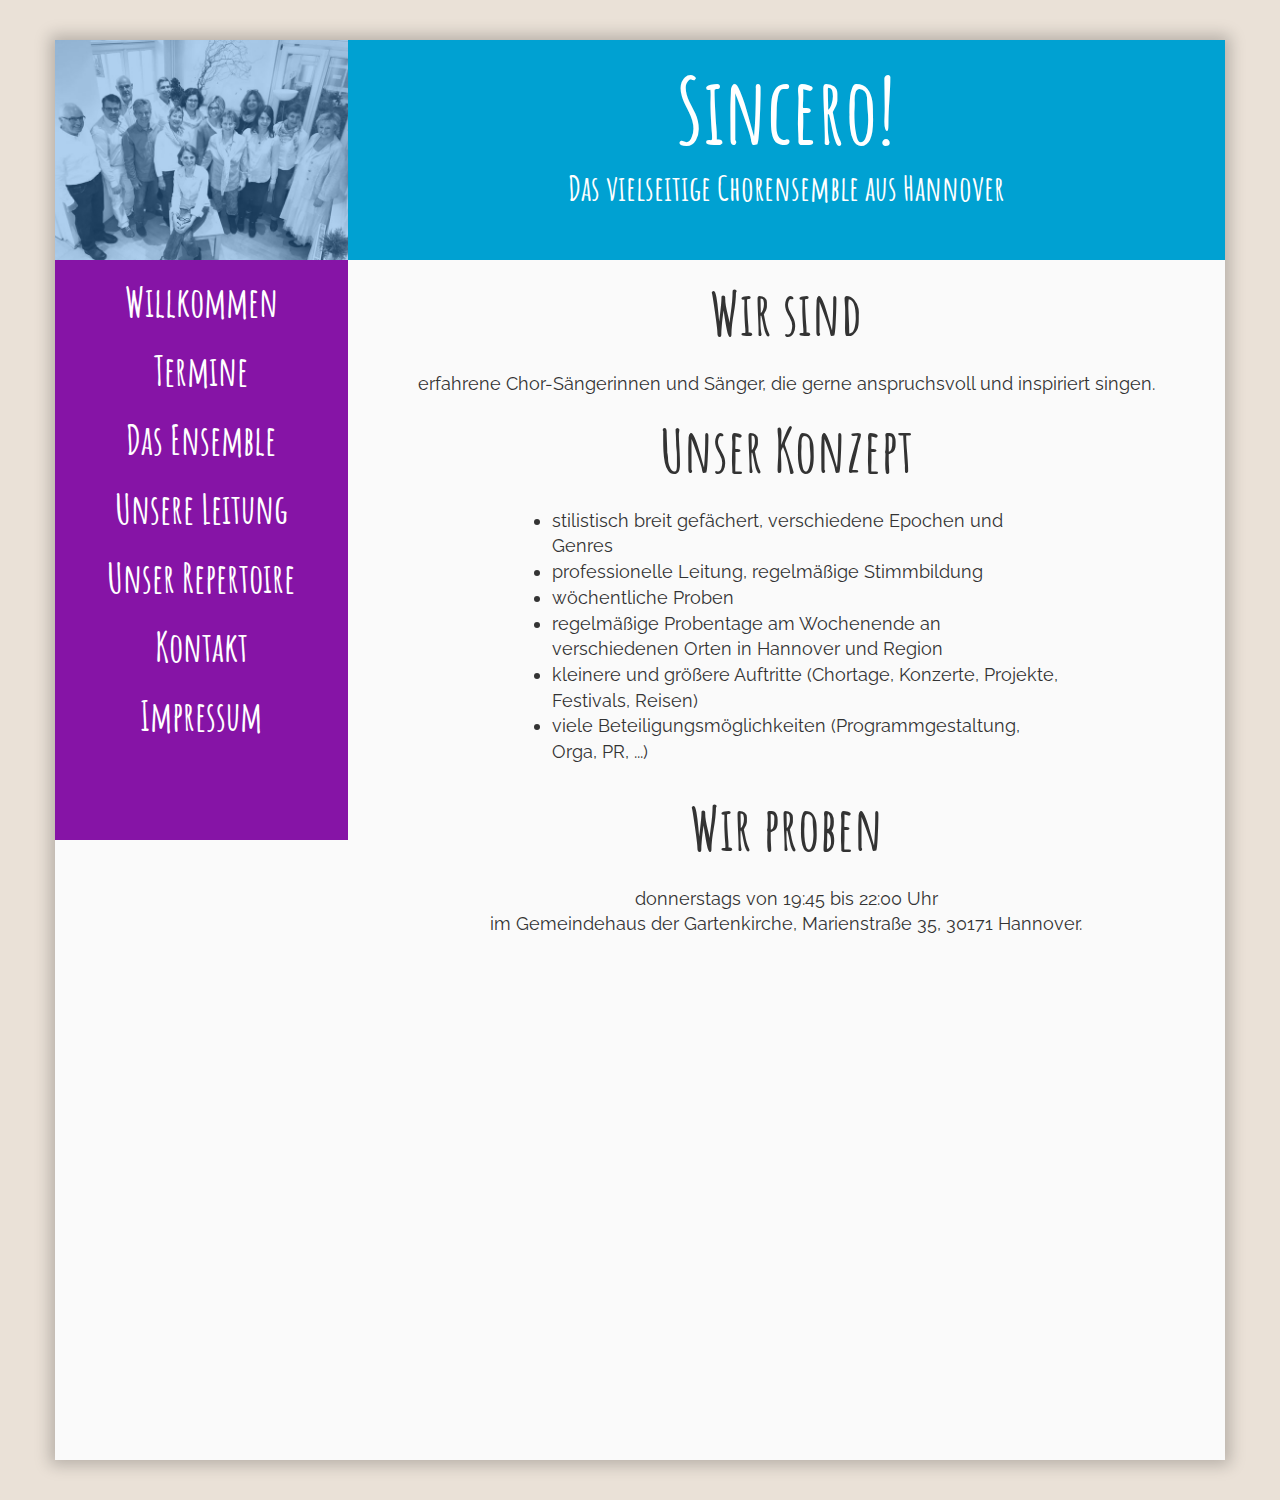
<file: index.html>
<!DOCTYPE html>
<html lang="en">
<head>
    <meta name="viewport" content="width=device-width, initial-scale=1, maximum-scale=1, user-scalable=no">
    <meta charset="UTF-8">
    <meta name="description" content="Ensemble Sincero unter der Leitung von Ulrike Kestler Georgi">
    <meta name="keywords" content="Sincero,Ensemble,Chor,Hannover,Chorensemble,Canta Nova,Ulrike Kestler">
    <meta name="author" content="Ulrike Kestler Georgi">
    <meta name="copyright" content="(c) 2017 Ulrike Kestler">
    <meta name="robots" content="index,follow">
    <meta name="page-topic" content="music">
    <meta name="page-type" content="Homepage">
    <meta name="content-language" content="de">
    <meta name="audience" content="all">
    <meta name="revisit-after" content="7 Days">
    <title>Sincero! - Das vielseitige Chorensemble aus Hannover</title>
    <link href="https://fonts.googleapis.com/css?family=Amatic+SC:400,700|Raleway:400,700" rel="stylesheet">
    <link rel="stylesheet" href="https://maxcdn.bootstrapcdn.com/bootstrap/3.3.7/css/bootstrap.min.css"
          integrity="sha384-BVYiiSIFeK1dGmJRAkycuHAHRg32OmUcww7on3RYdg4Va+PmSTsz/K68vbdEjh4u" crossorigin="anonymous">
    <link rel="stylesheet" type="text/css" href="css/sincero.css">
    <link rel="apple-touch-icon-precomposed" sizes="144x144" href="images/icon144.png"/>
    <link rel="apple-touch-icon-precomposed" sizes="114x114" href="images/icon114.png"/>
    <link rel="apple-touch-icon-precomposed" sizes="72x72" href="images/icon72.png"/>
    <link rel="apple-touch-icon-precomposed" href="images/icon64.png"/>
    <link rel="shortcut icon" sizes="196x196" href="images/icon196.png"/>
    <link rel="icon" type="image/x-icon" href="images/icon.png"/>
</head>
<body>
<div class="container" id="view">
    <nav class="navbar navbar-default">
        <div class="container-fluid">
            <div class="navbar-header">
                <button type="button" class="navbar-toggle collapsed" data-toggle="collapse" data-target="#navbar-1"
                        aria-expanded="false">
                    <span class="sr-only">Toggle navigation</span>
                    <span class="icon-bar"></span>
                    <span class="icon-bar"></span>
                    <span class="icon-bar"></span>
                </button>
                <a class="navbar-brand" href="#">
                    Sincero!
                </a>
            </div>
            <div class="collapse navbar-collapse" id="navbar-1">
                <ul class="nav navbar-nav">
                    <li><a href="index.html">Willkommen</a></li>
                    <li><a href="termine.html">Termine</a></li>
                    <li><a href="ensemble.html">Das Ensemble</a></li>
                    <li><a href="leitung.html">Unsere Leitung</a></li>
                    <li><a href="repertoire.html">Unser Repertoire</a></li>
                    <li><a href="kontakt.html">Kontakt</a></li>
                    <li><a href="impressum.html">Impressum</a></li>
                </ul>
            </div>
        </div>

    </nav>
    <div class="col-sm-3 col-md-4 col-lg-3 hidden-xs">
        <div class="row head darkblue" id="logo">

        </div>
        <div class="row purple" id="menu">
            <h3><a href="index.html">Willkommen</a></h3>
            <h3><a href="termine.html">Termine</a></h3>
            <h3><a href="ensemble.html">Das Ensemble</a></h3>
            <h3><a href="leitung.html">Unsere Leitung</a></h3>
            <h3><a href="repertoire.html">Unser Repertoire</a></h3>
            <h3><a href="kontakt.html">Kontakt</a></h3>
            <h3><a href="impressum.html">Impressum</a></h3>
        </div>
    </div>
    <div class="col-sm-9 col-md-8 col-lg-9">
        <div class="row head blue" id="claim">
            <h1>Sincero!</h1>
            <h4>Das vielseitige Chorensemble aus Hannover</h4>
        </div>
        <div class="row" id="content">
            <h2>Wir sind</h2>
            <p class="centered">
                erfahrene Chor-S&auml;ngerinnen und S&auml;nger, die gerne anspruchsvoll und inspiriert singen.
            </p>
            <h2>Unser Konzept</h2>
            <div class="row content">
                <div class="col-md-8 col-md-offset-2">
                    <ul>
                        <li>stilistisch breit gef&auml;chert, verschiedene Epochen und Genres</li>
                        <li>professionelle Leitung, regelmäßige Stimmbildung</li>
                        <li>w&ouml;chentliche Proben</li>
                        <li>regelm&auml;&szlig;ige Probentage am Wochenende an
                            verschiedenen Orten in Hannover und
                            Region
                        </li>
                        <li>kleinere und gr&ouml;&szlig;ere Auftritte (Chortage, Konzerte, Projekte, Festivals, Reisen)
                        </li>
                        <li>viele Beteiligungsm&ouml;glichkeiten (Programmgestaltung, Orga, PR, ...)</li>
                    </ul>
                </div>
            </div>
            <h2>Wir proben</h2>
            <p class="centered">donnerstags von 19:45 bis 22:00 Uhr<br>im Gemeindehaus der Gartenkirche, Marienstraße 35, 30171
                    Hannover.</p>
            <div class="row content hidden-xs">
                <iframe src="https://www.google.com/maps/embed?pb=!1m18!1m12!1m3!1d2436.054418399681!2d9.74587131582203!3d52.369433255129!2m3!1f0!2f0!3f0!3m2!1i1024!2i768!4f13.1!3m3!1m2!1s0x47b074b4bc9589c1%3A0xfad476016becddd6!2sEvangel.-Luth.+Pfarramt+Gartenkirche!5e0!3m2!1sde!2sde!4v1493444816622"
                        width="600" height="450" frameborder="0" style="border:0" allowfullscreen></iframe>
            </div>
            <div class="row content visible-xs-block">
                <iframe src="https://www.google.com/maps/embed?pb=!1m18!1m12!1m3!1d2436.054418399681!2d9.74587131582203!3d52.369433255129!2m3!1f0!2f0!3f0!3m2!1i1024!2i768!4f13.1!3m3!1m2!1s0x47b074b4bc9589c1%3A0xfad476016becddd6!2sEvangel.-Luth.+Pfarramt+Gartenkirche!5e0!3m2!1sde!2sde!4v1493444816622"
                        width="280" height="300" frameborder="0" style="border:0" allowfullscreen></iframe>
            </div>
            <p>&nbsp;</p>
        </div>
    </div>
</div>
<script
        src="https://code.jquery.com/jquery-3.2.1.slim.min.js"
        integrity="sha256-k2WSCIexGzOj3Euiig+TlR8gA0EmPjuc79OEeY5L45g="
        crossorigin="anonymous"></script>
<script src="https://maxcdn.bootstrapcdn.com/bootstrap/3.3.7/js/bootstrap.min.js"
        integrity="sha384-Tc5IQib027qvyjSMfHjOMaLkfuWVxZxUPnCJA7l2mCWNIpG9mGCD8wGNIcPD7Txa"
        crossorigin="anonymous"></script>
<script type="text/javascript">
    $(document).ready(function () {
        var h = $("#content").css('height');
        $("#menu").css('height', h);
    });
</script>
</body>
</html>
</file>
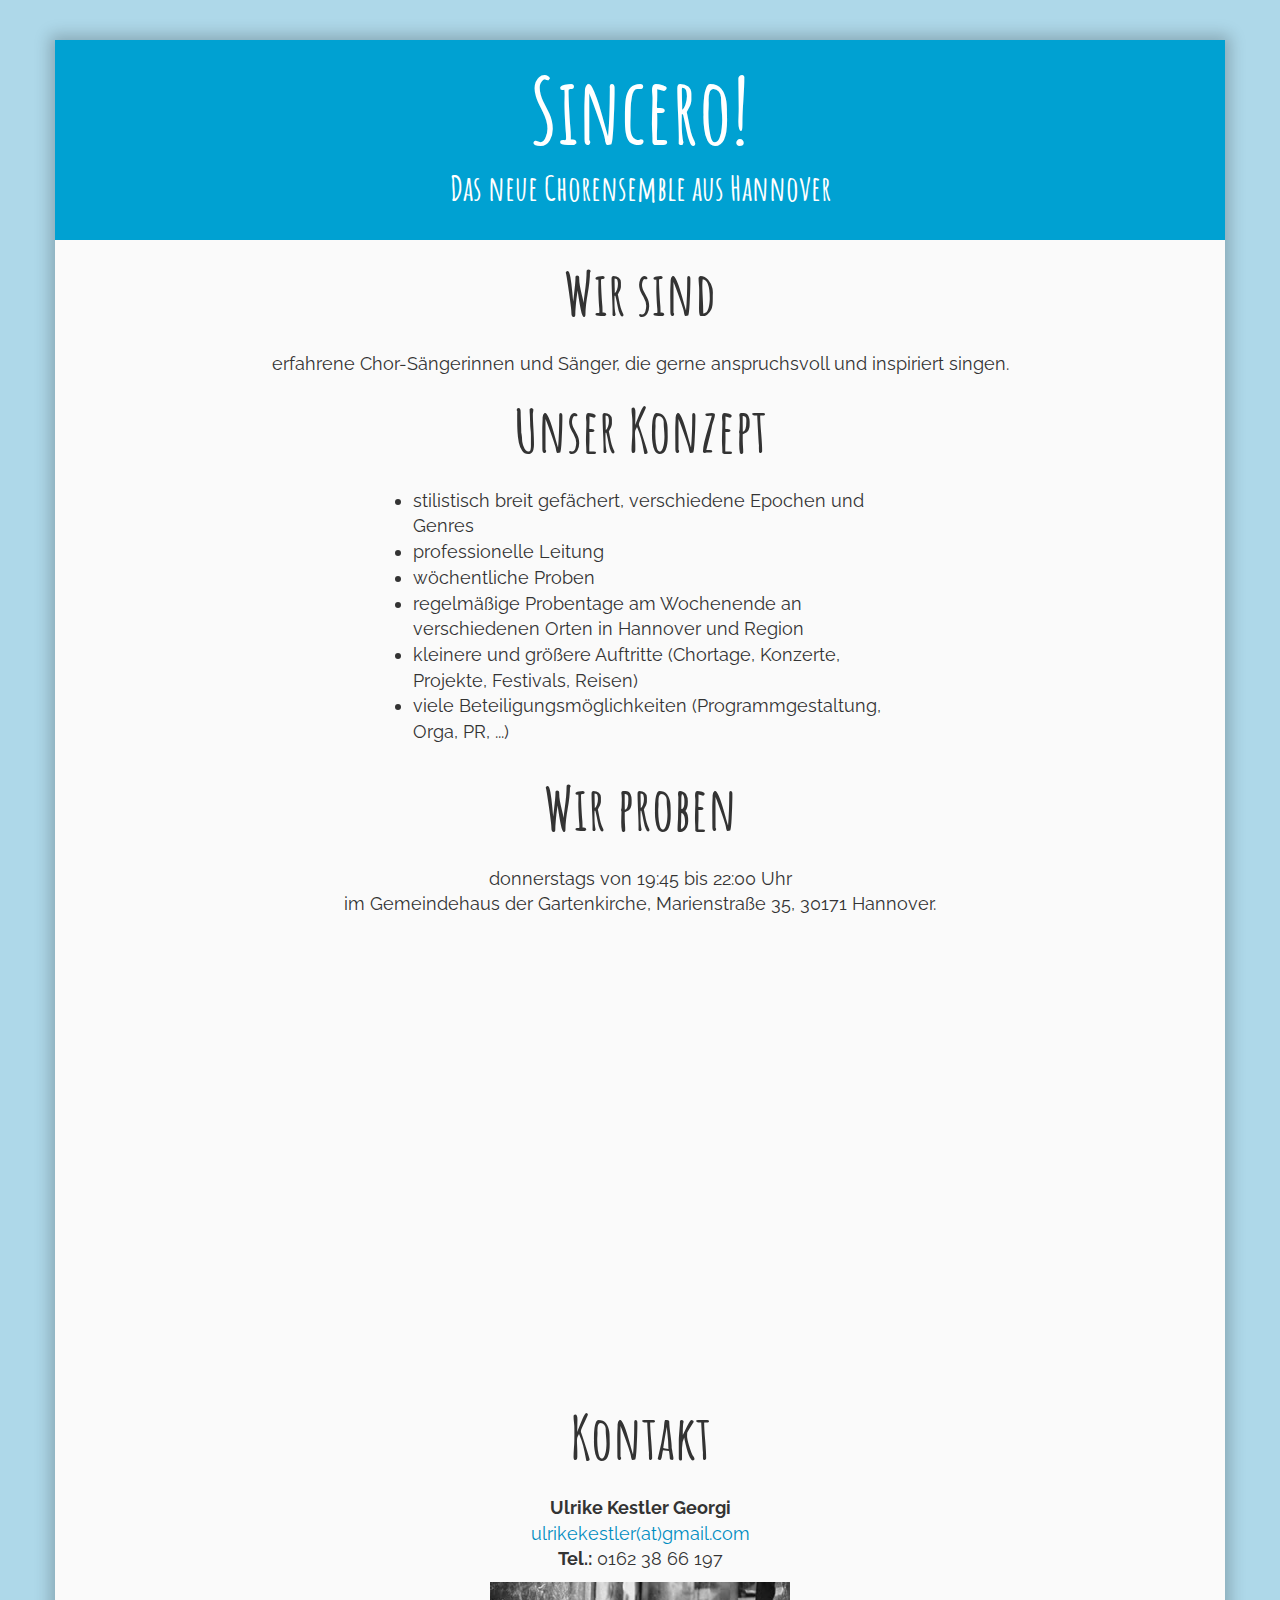
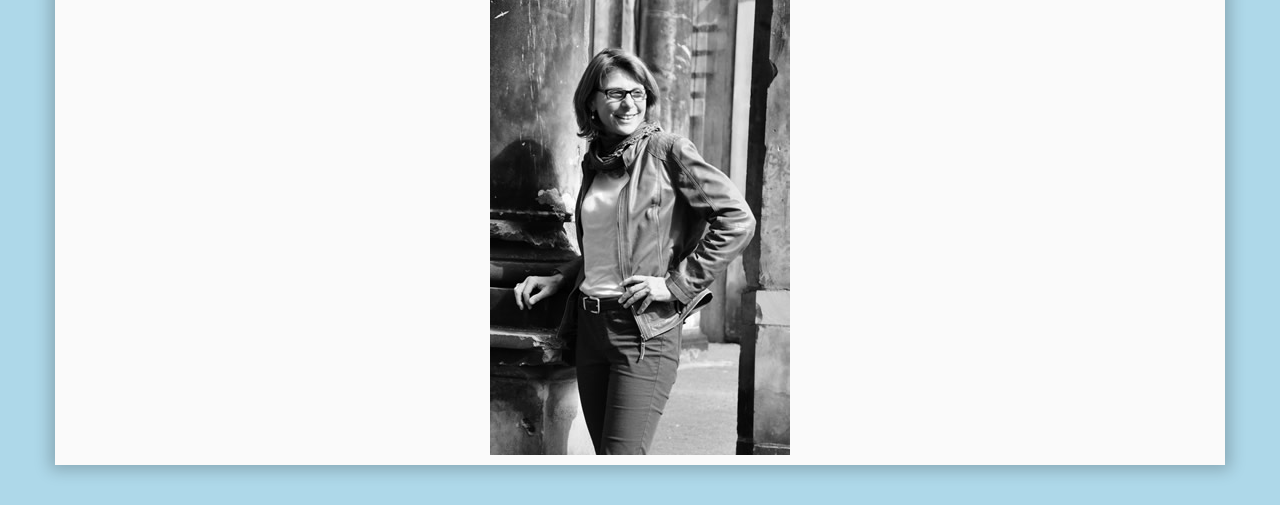
<file: _index.html>
<!DOCTYPE html>
<html lang="en">
<head>
    <meta name="viewport" content="width=device-width, initial-scale=1, maximum-scale=1, user-scalable=no">
    <meta charset="UTF-8">
    <meta name="description" content="Ensemble Sincero unter der Leitung von Ulrike Kestler Georgi">
    <meta name="keywords" content="Sincero,Ensemble,Chor,Hannover,Chorensemble,Canta Nova,Ulrike Kestler">
    <meta name="author" content="Ulrike Kestler Georgi">
    <meta name="copyright" content="(c) 2017 Ulrike Kestler">
    <meta name="robots" content="index,follow">
    <meta name="page-topic" content="music">
    <meta name="page-type" content="Homepage">
    <meta name="content-language" content="de">
    <meta name="audience" content="all">
    <meta name="revisit-after" content="7 Days">
    <title>Sincero! - Das neue Chorensemble aus Hannover</title>
    <link href="https://fonts.googleapis.com/css?family=Amatic+SC:400,700|Raleway:400,700" rel="stylesheet">
    <link rel="stylesheet" href="https://maxcdn.bootstrapcdn.com/bootstrap/3.3.7/css/bootstrap.min.css"
          integrity="sha384-BVYiiSIFeK1dGmJRAkycuHAHRg32OmUcww7on3RYdg4Va+PmSTsz/K68vbdEjh4u" crossorigin="anonymous">
    <link rel="stylesheet" type="text/css" href="css/_sincero.css">
</head>
<body>
<div class="container" id="view">
    <div class="col-md-12">
        <div class="row head blue" id="claim">
            <h1>Sincero!</h1>
            <h4 class="hidden-xs">Das neue Chorensemble aus Hannover</h4>
        </div>
        <div class="row content" id="content">
            <h2>Wir sind</h2>
            <p class="centered">
                erfahrene Chor-S&auml;ngerinnen und S&auml;nger, die gerne anspruchsvoll und inspiriert singen.
            </p>
            <h2>Unser Konzept</h2>
        </div>
        <div class="row content">
            <div class="col-md-6 col-md-offset-3">
                <ul>
                    <li>stilistisch breit gef&auml;chert, verschiedene Epochen und Genres</li>
                    <li>professionelle Leitung</li>
                    <li>w&ouml;chentliche Proben</li>
                    <li>regelm&auml;&szlig;ige Probentage am Wochenende an
                        verschiedenen Orten in Hannover und
                        Region
                    </li>
                    <li>kleinere und gr&ouml;&szlig;ere Auftritte (Chortage, Konzerte, Projekte, Festivals, Reisen)
                    </li>
                    <li>viele Beteiligungsm&ouml;glichkeiten (Programmgestaltung, Orga, PR, ...)</li>
                </ul>
            </div>
        </div>
        <div class="row content">
            <h2>Wir proben</h2>
            <p>donnerstags von 19:45 bis 22:00 Uhr<br>im Gemeindehaus der Gartenkirche, Marienstraße 35, 30171 Hannover.</p>
        </div>
        <div class="row content hidden-xs">
            <iframe src="https://www.google.com/maps/embed?pb=!1m18!1m12!1m3!1d2436.054418399681!2d9.74587131582203!3d52.369433255129!2m3!1f0!2f0!3f0!3m2!1i1024!2i768!4f13.1!3m3!1m2!1s0x47b074b4bc9589c1%3A0xfad476016becddd6!2sEvangel.-Luth.+Pfarramt+Gartenkirche!5e0!3m2!1sde!2sde!4v1493444816622" width="600" height="450" frameborder="0" style="border:0" allowfullscreen></iframe>
        </div>
        <div class="row content visible-xs-block">
            <iframe src="https://www.google.com/maps/embed?pb=!1m18!1m12!1m3!1d2436.054418399681!2d9.74587131582203!3d52.369433255129!2m3!1f0!2f0!3f0!3m2!1i1024!2i768!4f13.1!3m3!1m2!1s0x47b074b4bc9589c1%3A0xfad476016becddd6!2sEvangel.-Luth.+Pfarramt+Gartenkirche!5e0!3m2!1sde!2sde!4v1493444816622" width="280" height="300" frameborder="0" style="border:0" allowfullscreen></iframe>
        </div>
        <div class="row content">
            <h2>Kontakt</h2>
            <p>
                <strong>Ulrike Kestler Georgi</strong><br>
                <a href="mailto:ulrikekestler@gmail.com">ulrikekestler(at)gmail.com</a><br>
                <strong>Tel.:</strong> 0162 38 66 197<br>
            </p>
            <p>
                <img src="images/ukg.jpg">
            </p>
        </div>
    </div>
</div>
</body>
</html>
</file>
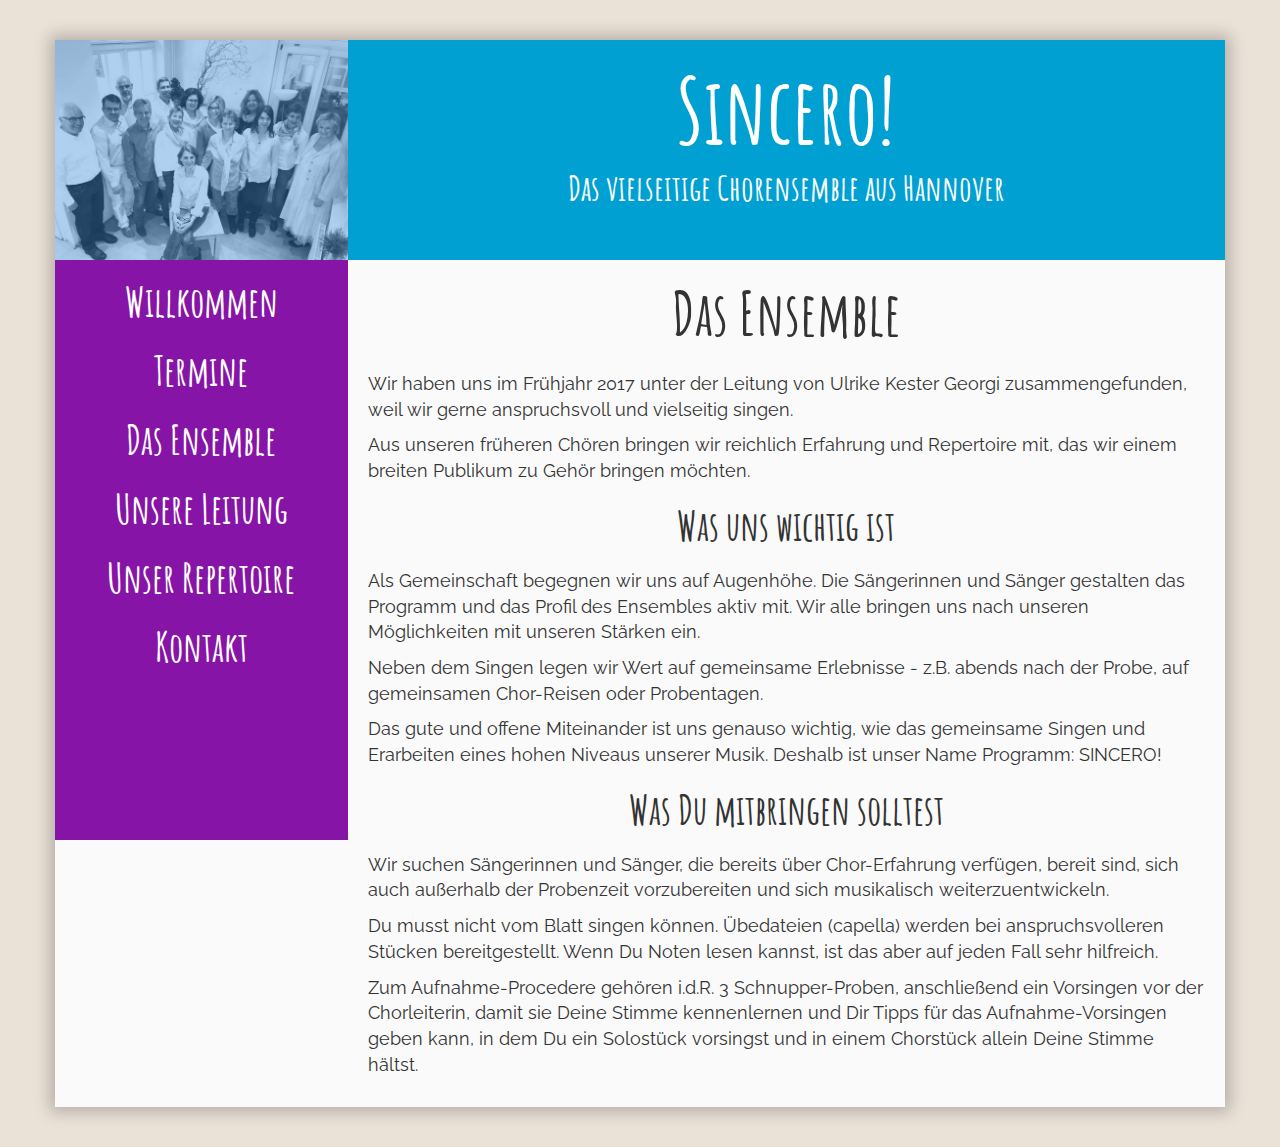
<file: ensemble.html>
<!DOCTYPE html>
<html lang="en">
<head>
    <meta name="viewport" content="width=device-width, initial-scale=1, maximum-scale=1, user-scalable=no">
    <meta charset="UTF-8">
    <meta name="description" content="Ensemble Sincero unter der Leitung von Ulrike Kestler Georgi">
    <meta name="keywords" content="Sincero,Ensemble,Chor,Hannover,Chorensemble,Canta Nova,Ulrike Kestler">
    <meta name="author" content="Ulrike Kestler Georgi">
    <meta name="copyright" content="(c) 2017 Ulrike Kestler">
    <meta name="robots" content="index,follow">
    <meta name="page-topic" content="music">
    <meta name="page-type" content="Homepage">
    <meta name="content-language" content="de">
    <meta name="audience" content="all">
    <meta name="revisit-after" content="7 Days">
    <title>Sincero! - Das vielseitige Chorensemble aus Hannover</title>
    <link href="https://fonts.googleapis.com/css?family=Amatic+SC:400,700|Raleway:400,700" rel="stylesheet">
    <link rel="stylesheet" href="https://maxcdn.bootstrapcdn.com/bootstrap/3.3.7/css/bootstrap.min.css" integrity="sha384-BVYiiSIFeK1dGmJRAkycuHAHRg32OmUcww7on3RYdg4Va+PmSTsz/K68vbdEjh4u" crossorigin="anonymous">
    <link rel="stylesheet" type="text/css" href="css/sincero.css">
    <link rel="apple-touch-icon-precomposed" sizes="144x144" href="images/icon144.png" />
    <link rel="apple-touch-icon-precomposed" sizes="114x114" href="images/icon114.png" />
    <link rel="apple-touch-icon-precomposed" sizes="72x72" href="images/icon72.png" />
    <link rel="apple-touch-icon-precomposed" href="images/icon64.png" />
    <link rel="shortcut icon" sizes="196x196" href="images/icon196.png" />
    <link rel="icon" type="image/x-icon" href="images/icon.png" />
</head>
<body>
<div class="container" id="view">
    <nav class="navbar navbar-default">
        <div class="container-fluid">
            <div class="navbar-header">
                <button type="button" class="navbar-toggle collapsed" data-toggle="collapse" data-target="#navbar-1" aria-expanded="false">
                    <span class="sr-only">Toggle navigation</span>
                    <span class="icon-bar"></span>
                    <span class="icon-bar"></span>
                    <span class="icon-bar"></span>
                </button>
                <a class="navbar-brand" href="#">
                    Sincero!
                </a>
            </div>
            <div class="collapse navbar-collapse" id="navbar-1">
                <ul class="nav navbar-nav">
                    <li><a href="index.html">Willkommen</a></li>
                    <li><a href="termine.html">Termine</a></li>
                    <li><a href="ensemble.html">Das Ensemble</a></li>
                    <li><a href="leitung.html">Unsere Leitung</a></li>
                    <li><a href="repertoire.html">Unser Repertoire</a></li>
                    <li><a href="kontakt.html">Kontakt</a></li>
                </ul>
            </div>
        </div>

    </nav>
    <div class="col-sm-3 col-md-4 col-lg-3 hidden-xs">
        <div class="row head darkblue" id="logo">

        </div>
        <div class="row purple" id="menu">
            <h3><a href="index.html">Willkommen</a></h3>
            <h3><a href="termine.html">Termine</a></h3>
            <h3><a href="ensemble.html">Das Ensemble</a></h3>
            <h3><a href="leitung.html">Unsere Leitung</a></h3>
            <h3><a href="repertoire.html">Unser Repertoire</a></h3>
            <h3><a href="kontakt.html">Kontakt</a></h3>
        </div>
    </div>
    <div class="col-sm-9 col-md-8 col-lg-9">
        <div class="row head blue" id="claim">
            <h1>Sincero!</h1>
            <h4>Das vielseitige Chorensemble aus Hannover</h4>
        </div>
        <div class="row" id="content">
            <h2>Das Ensemble</h2>
            <p>Wir haben uns im Frühjahr 2017 unter der Leitung von Ulrike Kester Georgi zusammengefunden, weil wir gerne anspruchsvoll und vielseitig singen.</p>
            <p>Aus unseren früheren Chören bringen wir reichlich Erfahrung und Repertoire mit, das wir einem breiten Publikum zu Gehör bringen möchten.</p>
            <h3>Was uns wichtig ist</h3>
            <p>Als Gemeinschaft begegnen wir uns auf Augenhöhe. Die Sängerinnen und Sänger gestalten das Programm und das Profil des Ensembles aktiv mit. Wir alle bringen uns nach unseren Möglichkeiten mit unseren Stärken ein.</p>
            <p>Neben dem Singen legen wir Wert auf gemeinsame Erlebnisse - z.B. abends nach der Probe, auf gemeinsamen Chor-Reisen oder Probentagen.</p>
            <p>Das gute und offene Miteinander ist uns genauso wichtig, wie das gemeinsame Singen und Erarbeiten eines hohen Niveaus unserer Musik. Deshalb ist unser Name Programm: SINCERO!</p>
            <h3>Was Du mitbringen solltest</h3>
            <p>Wir suchen Sängerinnen und Sänger, die bereits über Chor-Erfahrung verfügen, bereit sind, sich auch außerhalb der Probenzeit vorzubereiten und sich musikalisch weiterzuentwickeln.</p>
            <p>Du musst nicht vom Blatt singen können. Übedateien (capella) werden bei anspruchsvolleren Stücken bereitgestellt. Wenn Du Noten lesen kannst, ist das aber auf jeden Fall sehr hilfreich.</p>
            <p>Zum Aufnahme-Procedere gehören i.d.R. 3 Schnupper-Proben, anschließend ein Vorsingen vor der Chorleiterin, damit sie Deine Stimme kennenlernen und Dir Tipps für das Aufnahme-Vorsingen geben kann, in dem Du ein Solostück vorsingst und in einem Chorstück allein Deine Stimme hältst.</p>
        </div>
    </div>
</div>
<script
        src="https://code.jquery.com/jquery-3.2.1.slim.min.js"
        integrity="sha256-k2WSCIexGzOj3Euiig+TlR8gA0EmPjuc79OEeY5L45g="
        crossorigin="anonymous"></script>
<script src="https://maxcdn.bootstrapcdn.com/bootstrap/3.3.7/js/bootstrap.min.js" integrity="sha384-Tc5IQib027qvyjSMfHjOMaLkfuWVxZxUPnCJA7l2mCWNIpG9mGCD8wGNIcPD7Txa" crossorigin="anonymous"></script>
<script type="text/javascript">
    $(document).ready(function(){
        var h = $("#content").css('height');
        $("#menu").css('height',h);
    });
</script>
</body>
</html>
</file>
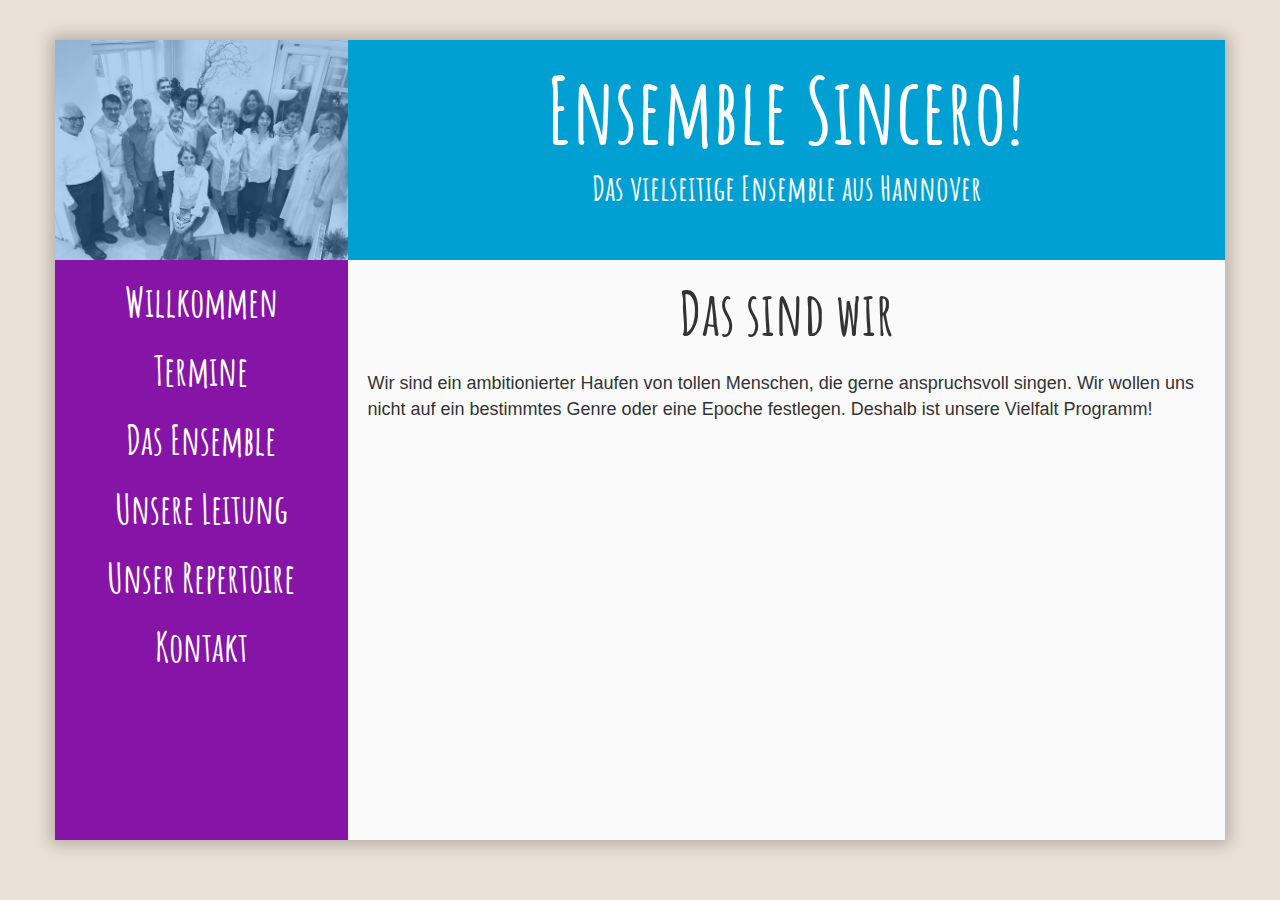
<file: idee1.html>
<!DOCTYPE html>
<html lang="en">
<head>
    <meta charset="UTF-8">
    <title>Das neue Ensemble</title>
    <link href="https://fonts.googleapis.com/css?family=Amatic+SC:400,700" rel="stylesheet">
    <link href="https://fonts.googleapis.com/css?family=Dancing+Script|Homemade+Apple|Indie+Flower|Overlock" rel="stylesheet">
    <link rel="stylesheet" href="https://maxcdn.bootstrapcdn.com/bootstrap/3.3.7/css/bootstrap.min.css" integrity="sha384-BVYiiSIFeK1dGmJRAkycuHAHRg32OmUcww7on3RYdg4Va+PmSTsz/K68vbdEjh4u" crossorigin="anonymous">
    <link rel="stylesheet" type="text/css" href="css/sincero.css">
</head>
<body>
<div class="container" id="view">
    <div class="col-md-5 col-lg-3 hidden-xs">
        <div class="row head darkblue" id="logo">
            
        </div>
        <div class="row purple" id="menu">
            <h3>Willkommen</h3>
            <h3>Termine</h3>
            <h3>Das Ensemble</h3>
            <h3><a href="idee1_leitung.html">Unsere Leitung</a></h3>
            <h3>Unser Repertoire</h3>
            <h3>Kontakt</h3>
        </div>
    </div>
    <div class="col-md-7 col-lg-9">
        <div class="row head blue" id="claim">
            <h1>Ensemble Sincero!</h1>
            <h4>Das vielseitige Ensemble aus Hannover</h4>
        </div>
        <div class="row" id="content">
            <h2>Das sind wir</h2>
            <p>Wir sind ein ambitionierter Haufen von tollen Menschen, die gerne anspruchsvoll singen. Wir wollen uns nicht auf ein
            bestimmtes Genre oder eine Epoche festlegen. Deshalb ist unsere Vielfalt Programm!</p>
        </div>
    </div>
</div>
</body>
</html>
</file>
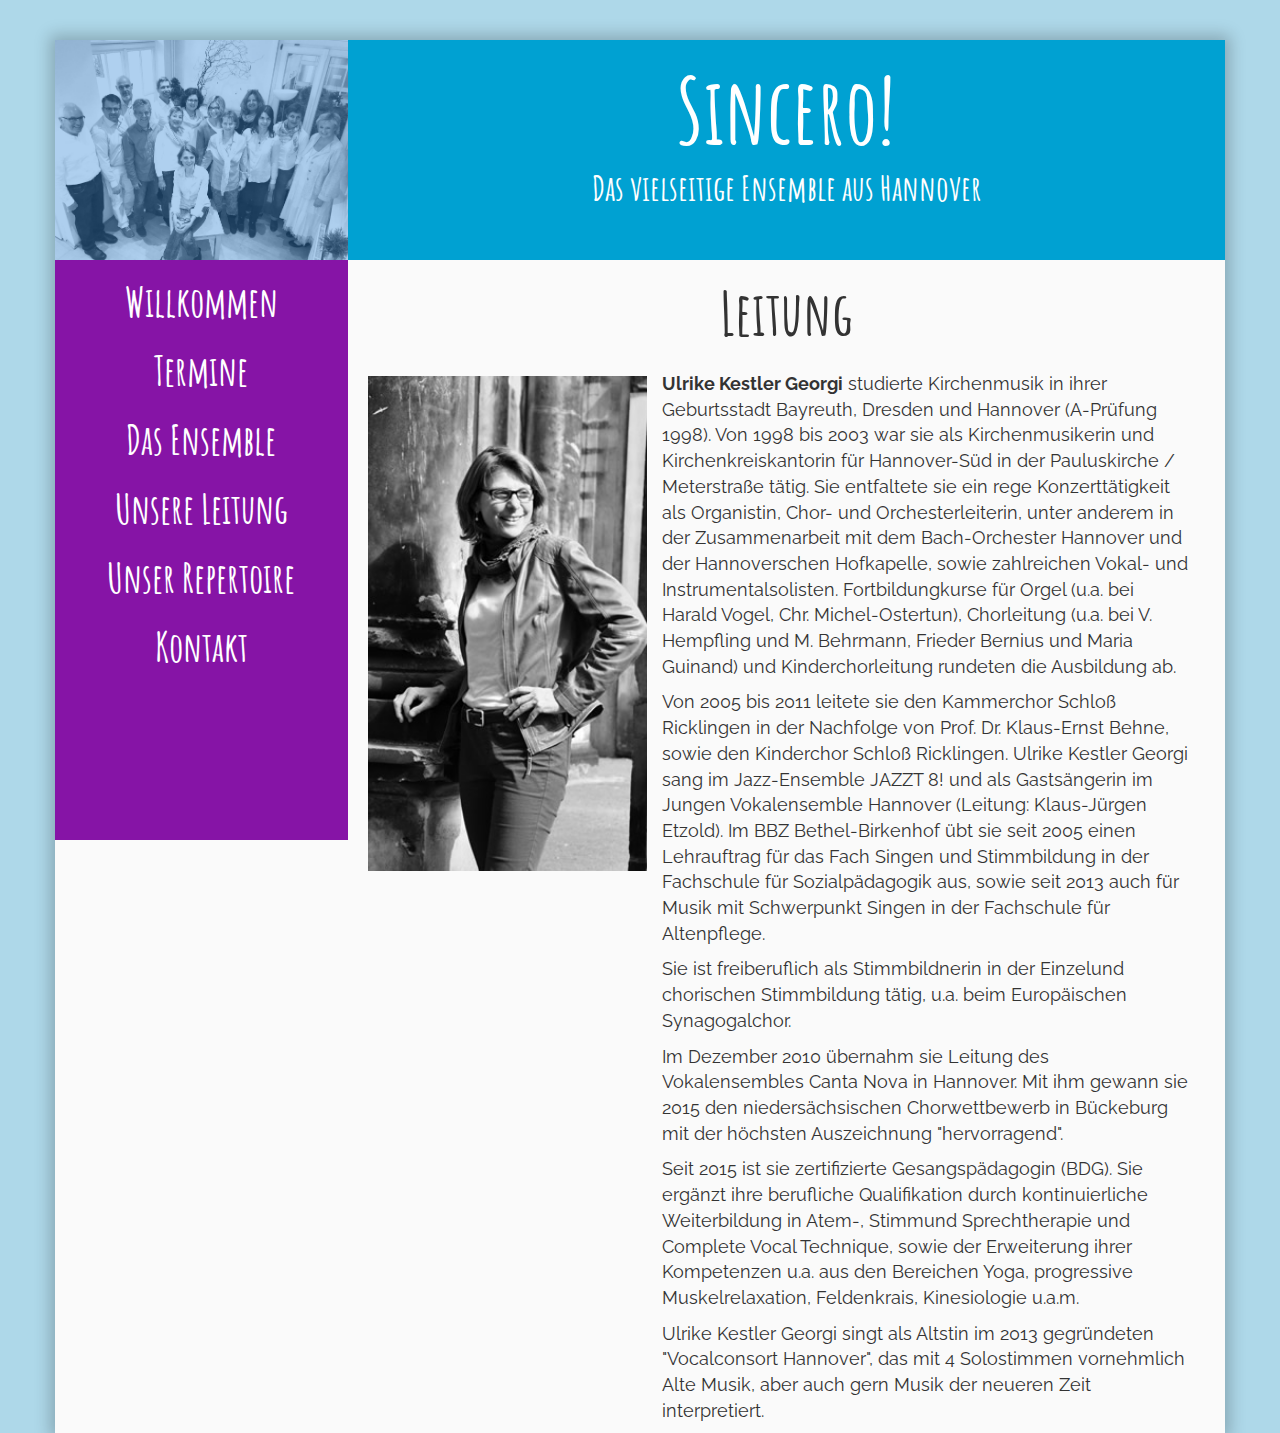
<file: idee1_leitung.html>
<!DOCTYPE html>
<html lang="en">
<head>
    <meta content="width=device-width, initial-scale=1.0" name="viewport">
    <meta charset="UTF-8">
    <title>Das neue Ensemble</title>
    <link href="https://fonts.googleapis.com/css?family=Amatic+SC:400,700|Raleway:400,700" rel="stylesheet">
    <link rel="stylesheet" href="https://maxcdn.bootstrapcdn.com/bootstrap/3.3.7/css/bootstrap.min.css" integrity="sha384-BVYiiSIFeK1dGmJRAkycuHAHRg32OmUcww7on3RYdg4Va+PmSTsz/K68vbdEjh4u" crossorigin="anonymous">
    <link rel="stylesheet" type="text/css" href="css/idee1.css">
    <script
            src="https://code.jquery.com/jquery-3.2.1.slim.min.js"
            integrity="sha256-k2WSCIexGzOj3Euiig+TlR8gA0EmPjuc79OEeY5L45g="
            crossorigin="anonymous"></script>
</head>
<body>
<div class="container" id="view">
    <div class="col-sm-3 col-md-4 col-lg-3 hidden-xs">
        <div class="row head darkblue" id="logo">
            
        </div>
        <div class="row purple" id="menu">
            <h3>Willkommen</h3>
            <h3>Termine</h3>
            <h3>Das Ensemble</h3>
            <h3>Unsere Leitung</h3>
            <h3>Unser Repertoire</h3>
            <h3>Kontakt</h3>
        </div>
    </div>
    <div class="col-sm-9 col-md-8 col-lg-9">
        <div class="row head blue" id="claim">
            <h1>Sincero!</h1>
            <h4>Das vielseitige Ensemble aus Hannover</h4>
        </div>
        <div class="row" id="content">
            <h2>Leitung</h2>
            <div class="col-md-4" id="uk">
            </div>
            <div class="col-md-8">
                <p><strong>Ulrike Kestler Georgi</strong> studierte Kirchenmusik in ihrer Geburtsstadt Bayreuth, Dresden und Hannover (A-Prüfung 1998). Von 1998 bis 2003 war sie als Kirchenmusikerin und Kirchenkreiskantorin für Hannover-Süd in der Pauluskirche / Meterstraße tätig. Sie entfaltete sie ein rege Konzerttätigkeit als Organistin, Chor- und Orchesterleiterin, unter anderem in der Zusammenarbeit mit dem Bach-Orchester Hannover und der Hannoverschen Hofkapelle, sowie zahlreichen Vokal- und Instrumentalsolisten. Fortbildungkurse für Orgel (u.a. bei Harald Vogel, Chr. Michel-Ostertun), Chorleitung (u.a. bei V. Hempfling und M. Behrmann, Frieder Bernius und Maria Guinand) und Kinderchorleitung rundeten die Ausbildung ab.</p>
                <p>Von 2005 bis 2011 leitete sie den Kammerchor Schloß Ricklingen in der Nachfolge von Prof. Dr. Klaus-Ernst Behne, sowie den Kinderchor Schloß Ricklingen. Ulrike Kestler Georgi sang im Jazz-Ensemble JAZZT 8! und als Gastsängerin im Jungen Vokalensemble Hannover (Leitung: Klaus-Jürgen Etzold). Im BBZ Bethel-Birkenhof übt sie seit 2005 einen Lehrauftrag für das Fach Singen und Stimmbildung in der Fachschule für Sozialpädagogik aus, sowie seit 2013 auch für Musik mit Schwerpunkt Singen in der Fachschule für Altenpflege.</p>
                <p>Sie ist freiberuflich als Stimmbildnerin in der Einzelund chorischen Stimmbildung tätig, u.a. beim Europäischen Synagogalchor.</p>
                <p>Im Dezember 2010 übernahm sie Leitung des Vokalensembles Canta Nova in Hannover. Mit ihm gewann sie 2015 den niedersächsischen Chorwettbewerb in Bückeburg mit der höchsten Auszeichnung "hervorragend".</p>
                <p>Seit 2015 ist sie zertifizierte Gesangspädagogin (BDG). Sie ergänzt ihre berufliche Qualifikation durch kontinuierliche Weiterbildung in Atem-, Stimmund Sprechtherapie und Complete Vocal Technique, sowie der Erweiterung ihrer Kompetenzen u.a. aus den Bereichen Yoga, progressive Muskelrelaxation, Feldenkrais, Kinesiologie u.a.m.</p>
                <p>Ulrike Kestler Georgi singt als Altstin im 2013 gegründeten "Vocalconsort Hannover", das mit 4 Solostimmen vornehmlich Alte Musik, aber auch gern Musik der neueren Zeit interpretiert.</p>
            </div>
        </div>
    </div>
</div>
<script type="text/javascript">
    $(document).ready(function(){
        var h = $("#content").css('height');
        $("#menu").css('height',h);
    });
</script>
</body>
</html>
</file>
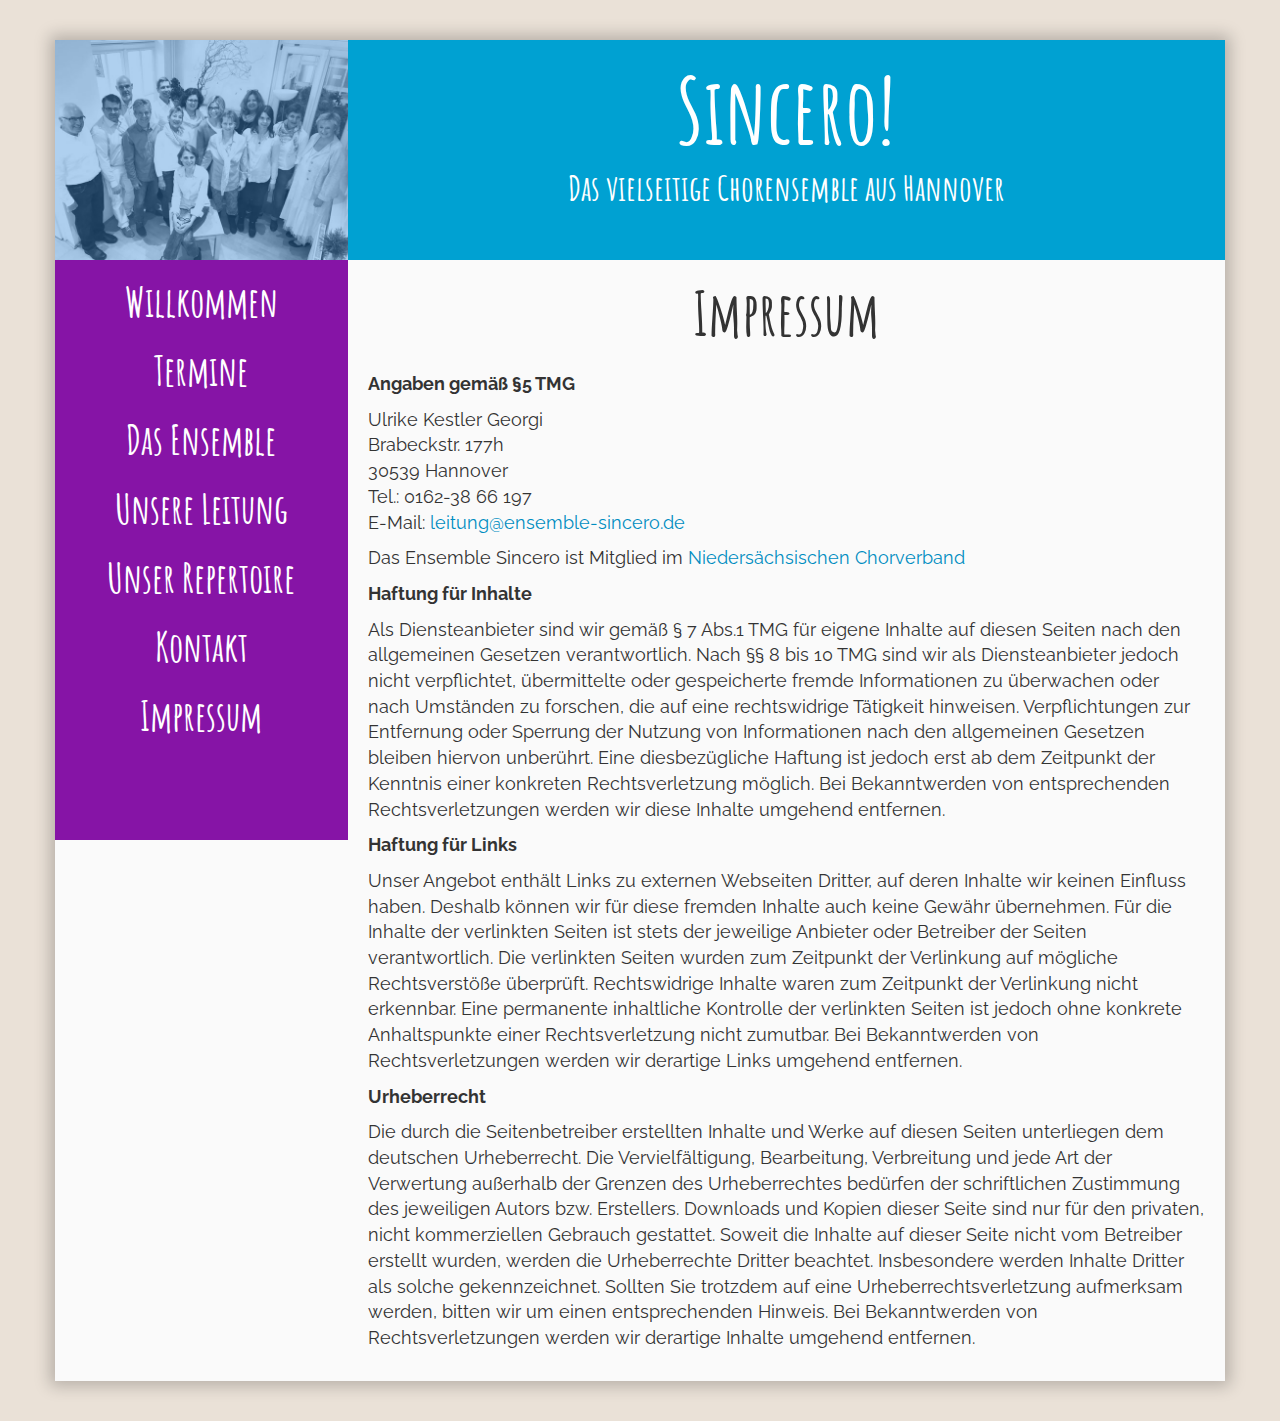
<file: impressum.html>
<!DOCTYPE html>
<html lang="en">
<head>
    <meta name="viewport" content="width=device-width, initial-scale=1, maximum-scale=1, user-scalable=no">
    <meta charset="UTF-8">
    <meta name="description" content="Ensemble Sincero unter der Leitung von Ulrike Kestler Georgi">
    <meta name="keywords" content="Sincero,Ensemble,Chor,Hannover,Chorensemble,Canta Nova,Ulrike Kestler">
    <meta name="author" content="Ulrike Kestler Georgi">
    <meta name="copyright" content="(c) 2017 Ulrike Kestler">
    <meta name="robots" content="index,follow">
    <meta name="page-topic" content="music">
    <meta name="page-type" content="Homepage">
    <meta name="content-language" content="de">
    <meta name="audience" content="all">
    <meta name="revisit-after" content="7 Days">
    <title>Sincero! - Das vielseitige Chorensemble aus Hannover</title>
    <link href="https://fonts.googleapis.com/css?family=Amatic+SC:400,700|Raleway:400,700" rel="stylesheet">
    <link rel="stylesheet" href="https://maxcdn.bootstrapcdn.com/bootstrap/3.3.7/css/bootstrap.min.css" integrity="sha384-BVYiiSIFeK1dGmJRAkycuHAHRg32OmUcww7on3RYdg4Va+PmSTsz/K68vbdEjh4u" crossorigin="anonymous">
    <link rel="stylesheet" type="text/css" href="css/sincero.css">
    <link rel="apple-touch-icon-precomposed" sizes="144x144" href="images/icon144.png" />
    <link rel="apple-touch-icon-precomposed" sizes="114x114" href="images/icon114.png" />
    <link rel="apple-touch-icon-precomposed" sizes="72x72" href="images/icon72.png" />
    <link rel="apple-touch-icon-precomposed" href="images/icon64.png" />
    <link rel="shortcut icon" sizes="196x196" href="images/icon196.png" />
    <link rel="icon" type="image/x-icon" href="images/icon.png" />
</head>
<body>
<div class="container" id="view">
    <nav class="navbar navbar-default">
        <div class="container-fluid">
            <div class="navbar-header">
                <button type="button" class="navbar-toggle collapsed" data-toggle="collapse" data-target="#navbar-1" aria-expanded="false">
                    <span class="sr-only">Toggle navigation</span>
                    <span class="icon-bar"></span>
                    <span class="icon-bar"></span>
                    <span class="icon-bar"></span>
                </button>
                <a class="navbar-brand" href="#">
                    Sincero!
                </a>
            </div>
            <div class="collapse navbar-collapse" id="navbar-1">
                <ul class="nav navbar-nav">
                    <li><a href="index.html">Willkommen</a></li>
                    <li><a href="termine.html">Termine</a></li>
                    <li><a href="ensemble.html">Das Ensemble</a></li>
                    <li><a href="leitung.html">Unsere Leitung</a></li>
                    <li><a href="repertoire.html">Unser Repertoire</a></li>
                    <li><a href="kontakt.html">Kontakt</a></li>
                    <li><a href="impressum.html">Impressum</a></li>
                </ul>
            </div>
        </div>

    </nav>
    <div class="col-sm-3 col-md-4 col-lg-3 hidden-xs">
        <div class="row head darkblue" id="logo">

        </div>
        <div class="row purple" id="menu">
            <h3><a href="index.html">Willkommen</a></h3>
            <h3><a href="termine.html">Termine</a></h3>
            <h3><a href="ensemble.html">Das Ensemble</a></h3>
            <h3><a href="leitung.html">Unsere Leitung</a></h3>
            <h3><a href="repertoire.html">Unser Repertoire</a></h3>
            <h3><a href="kontakt.html">Kontakt</a></h3>
            <h3><a href="impressum.html">Impressum</a></h3>
        </div>
    </div>
    <div class="col-sm-9 col-md-8 col-lg-9">
        <div class="row head blue" id="claim">
            <h1>Sincero!</h1>
            <h4>Das vielseitige Chorensemble aus Hannover</h4>
        </div>
        <div class="row" id="content">
            <h2>Impressum</h2>
            <p><strong>Angaben gemäß §5 TMG</strong></p>
            <p>Ulrike Kestler Georgi<br>
                Brabeckstr. 177h<br>
                30539 Hannover<br>
                Tel.: 0162-38 66 197<br>
                E-Mail: <a href="mailto:leitung@ensemble-sincero.de">leitung@ensemble-sincero.de</a></p>
            <p>Das Ensemble Sincero ist Mitglied im <a href="http://www.ndschorverband.de/" target="_blank">Niedersächsischen Chorverband</a></p>
            <p><strong>Haftung für Inhalte</strong></p>
            <p>Als Diensteanbieter sind wir gemäß § 7 Abs.1 TMG für eigene Inhalte auf diesen Seiten nach den allgemeinen Gesetzen verantwortlich. Nach §§ 8 bis 10 TMG sind wir als Diensteanbieter jedoch nicht verpflichtet, übermittelte oder gespeicherte fremde Informationen zu überwachen oder nach Umständen zu forschen, die auf eine rechtswidrige Tätigkeit hinweisen. Verpflichtungen zur Entfernung oder Sperrung der Nutzung von Informationen nach den allgemeinen Gesetzen bleiben hiervon unberührt. Eine diesbezügliche Haftung ist jedoch erst ab dem Zeitpunkt der Kenntnis einer konkreten Rechtsverletzung möglich. Bei Bekanntwerden von entsprechenden Rechtsverletzungen werden wir diese Inhalte umgehend entfernen.</p>
            <p><strong>Haftung für Links</strong></p>
            <p>Unser Angebot enthält Links zu externen Webseiten Dritter, auf deren Inhalte wir keinen Einfluss haben. Deshalb können wir für diese fremden Inhalte auch keine Gewähr übernehmen. Für die Inhalte der verlinkten Seiten ist stets der jeweilige Anbieter oder Betreiber der Seiten verantwortlich. Die verlinkten Seiten wurden zum Zeitpunkt der Verlinkung auf mögliche Rechtsverstöße überprüft. Rechtswidrige Inhalte waren zum Zeitpunkt der Verlinkung nicht erkennbar. Eine permanente inhaltliche Kontrolle der verlinkten Seiten ist jedoch ohne konkrete Anhaltspunkte einer Rechtsverletzung nicht zumutbar. Bei Bekanntwerden von Rechtsverletzungen werden wir derartige Links umgehend entfernen.</p>
            <p><strong>Urheberrecht</strong></p>
            <p>Die durch die Seitenbetreiber erstellten Inhalte und Werke auf diesen Seiten unterliegen dem deutschen Urheberrecht. Die Vervielfältigung, Bearbeitung, Verbreitung und jede Art der Verwertung außerhalb der Grenzen des Urheberrechtes bedürfen der schriftlichen Zustimmung des jeweiligen Autors bzw. Erstellers. Downloads und Kopien dieser Seite sind nur für den privaten, nicht kommerziellen Gebrauch gestattet. Soweit die Inhalte auf dieser Seite nicht vom Betreiber erstellt wurden, werden die Urheberrechte Dritter beachtet. Insbesondere werden Inhalte Dritter als solche gekennzeichnet. Sollten Sie trotzdem auf eine Urheberrechtsverletzung aufmerksam werden, bitten wir um einen entsprechenden Hinweis. Bei Bekanntwerden von Rechtsverletzungen werden wir derartige Inhalte umgehend entfernen.</p>
        </div>
    </div>
</div>
<script
        src="https://code.jquery.com/jquery-3.2.1.slim.min.js"
        integrity="sha256-k2WSCIexGzOj3Euiig+TlR8gA0EmPjuc79OEeY5L45g="
        crossorigin="anonymous"></script>
<script src="https://maxcdn.bootstrapcdn.com/bootstrap/3.3.7/js/bootstrap.min.js" integrity="sha384-Tc5IQib027qvyjSMfHjOMaLkfuWVxZxUPnCJA7l2mCWNIpG9mGCD8wGNIcPD7Txa" crossorigin="anonymous"></script>
<script type="text/javascript">
    $(document).ready(function(){
        var h = $("#content").css('height');
        $("#menu").css('height',h);
    });
</script>
</body>
</html>
</file>
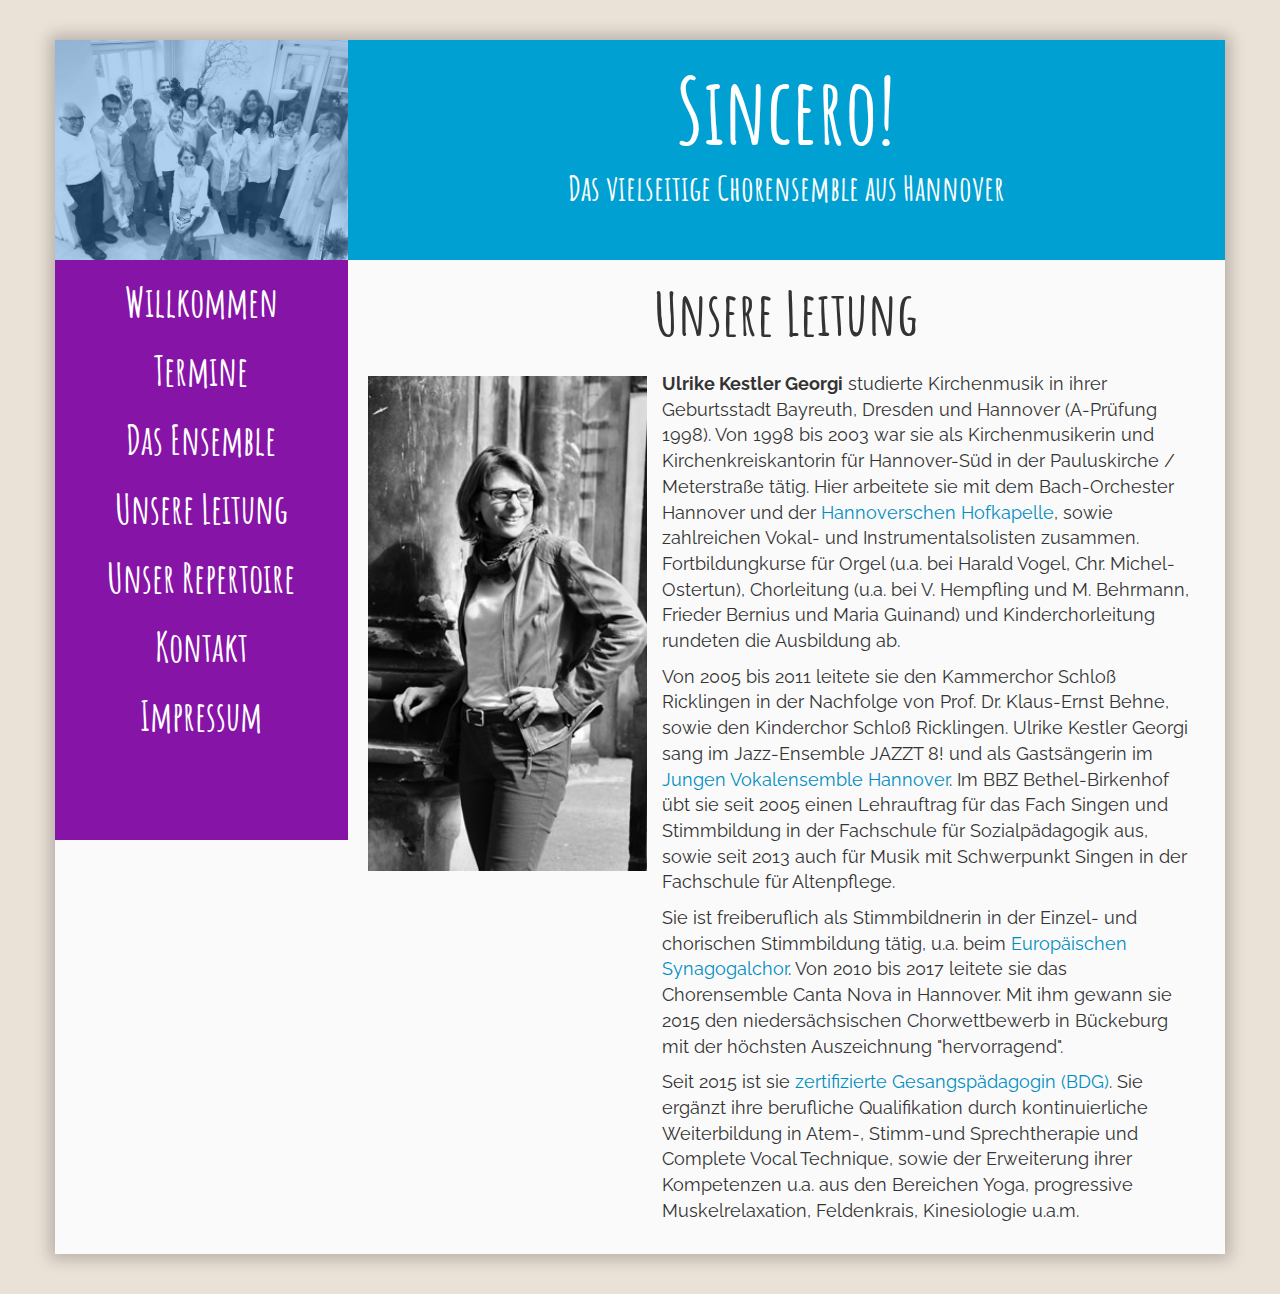
<file: leitung.html>
<!DOCTYPE html>
<html lang="en">
<head>
    <meta name="viewport" content="width=device-width, initial-scale=1, maximum-scale=1, user-scalable=no">
    <meta charset="UTF-8">
    <meta name="description" content="Ensemble Sincero unter der Leitung von Ulrike Kestler Georgi">
    <meta name="keywords" content="Sincero,Ensemble,Chor,Hannover,Chorensemble,Canta Nova,Ulrike Kestler">
    <meta name="author" content="Ulrike Kestler Georgi">
    <meta name="copyright" content="(c) 2017 Ulrike Kestler">
    <meta name="robots" content="index,follow">
    <meta name="page-topic" content="music">
    <meta name="page-type" content="Homepage">
    <meta name="content-language" content="de">
    <meta name="audience" content="all">
    <meta name="revisit-after" content="7 Days">
    <title>Sincero! - Das vielseitige Chorensemble aus Hannover</title>
    <link href="https://fonts.googleapis.com/css?family=Amatic+SC:400,700|Raleway:400,700" rel="stylesheet">
    <link rel="stylesheet" href="https://maxcdn.bootstrapcdn.com/bootstrap/3.3.7/css/bootstrap.min.css" integrity="sha384-BVYiiSIFeK1dGmJRAkycuHAHRg32OmUcww7on3RYdg4Va+PmSTsz/K68vbdEjh4u" crossorigin="anonymous">
    <link rel="stylesheet" type="text/css" href="css/sincero.css">
    <link rel="apple-touch-icon-precomposed" sizes="144x144" href="images/icon144.png" />
    <link rel="apple-touch-icon-precomposed" sizes="114x114" href="images/icon114.png" />
    <link rel="apple-touch-icon-precomposed" sizes="72x72" href="images/icon72.png" />
    <link rel="apple-touch-icon-precomposed" href="images/icon64.png" />
    <link rel="shortcut icon" sizes="196x196" href="images/icon196.png" />
    <link rel="icon" type="image/x-icon" href="images/icon.png" />
</head>
<body>
<div class="container" id="view">
    <nav class="navbar navbar-default">
        <div class="container-fluid">
            <div class="navbar-header">
                <button type="button" class="navbar-toggle collapsed" data-toggle="collapse" data-target="#navbar-1" aria-expanded="false">
                    <span class="sr-only">Toggle navigation</span>
                    <span class="icon-bar"></span>
                    <span class="icon-bar"></span>
                    <span class="icon-bar"></span>
                </button>
                <a class="navbar-brand" href="#">
                    Sincero!
                </a>
            </div>
            <div class="collapse navbar-collapse" id="navbar-1">
                <ul class="nav navbar-nav">
                    <li><a href="index.html">Willkommen</a></li>
                    <li><a href="termine.html">Termine</a></li>
                    <li><a href="ensemble.html">Das Ensemble</a></li>
                    <li><a href="leitung.html">Unsere Leitung</a></li>
                    <li><a href="repertoire.html">Unser Repertoire</a></li>
                    <li><a href="kontakt.html">Kontakt</a></li>
                    <li><a href="impressum.html">Impressum</a></li>
                </ul>
            </div>
        </div>

    </nav>
    <div class="col-sm-3 col-md-4 col-lg-3 hidden-xs">
        <div class="row head darkblue" id="logo">

        </div>
        <div class="row purple" id="menu">
            <h3><a href="index.html">Willkommen</a></h3>
            <h3><a href="termine.html">Termine</a></h3>
            <h3><a href="ensemble.html">Das Ensemble</a></h3>
            <h3><a href="leitung.html">Unsere Leitung</a></h3>
            <h3><a href="repertoire.html">Unser Repertoire</a></h3>
            <h3><a href="kontakt.html">Kontakt</a></h3>
            <h3><a href="impressum.html">Impressum</a></h3>
        </div>
    </div>
    <div class="col-sm-9 col-md-8 col-lg-9">
        <div class="row head blue" id="claim">
            <h1>Sincero!</h1>
            <h4>Das vielseitige Chorensemble aus Hannover</h4>
        </div>
        <div class="row" id="content">
            <h2>Unsere Leitung</h2>
            <div class="col-md-4" id="uk">
            </div>
            <div class="col-md-8">
                <p><strong>Ulrike Kestler Georgi</strong> studierte Kirchenmusik in ihrer Geburtsstadt Bayreuth, Dresden und
                    Hannover (A-Prüfung 1998). Von 1998 bis 2003 war sie als Kirchenmusikerin und Kirchenkreiskantorin
                    für Hannover-Süd in der Pauluskirche / Meterstraße tätig. Hier arbeitete sie
                    mit dem Bach-Orchester Hannover und der <a href="http://www.hannoversche-hofkapelle.de/" target="_blank">Hannoverschen Hofkapelle</a>, sowie zahlreichen Vokal- und
                    Instrumentalsolisten zusammen. Fortbildungkurse für Orgel (u.a. bei Harald Vogel, Chr. Michel-Ostertun),
                    Chorleitung (u.a. bei V. Hempfling und M. Behrmann, Frieder Bernius und Maria Guinand) und
                    Kinderchorleitung rundeten die Ausbildung ab.</p>
                <p>Von 2005 bis 2011 leitete sie den Kammerchor Schloß Ricklingen in der Nachfolge von
                    Prof. Dr. Klaus-Ernst Behne, sowie den Kinderchor Schloß Ricklingen. Ulrike Kestler Georgi sang im
                    Jazz-Ensemble JAZZT 8! und als Gastsängerin im <a href="http://www.vokalensemble-hannover.de/" target="_blank">Jungen Vokalensemble Hannover</a>.
                    Im BBZ Bethel-Birkenhof übt sie seit 2005 einen Lehrauftrag für das Fach Singen und
                    Stimmbildung in der Fachschule für Sozialpädagogik aus, sowie seit 2013 auch für Musik mit
                    Schwerpunkt Singen in der Fachschule für Altenpflege.</p>
                <p>Sie ist freiberuflich als Stimmbildnerin in der Einzel- und chorischen Stimmbildung
                    tätig, u.a. beim <a href="http://www.chorstadt-hannover.de/index.php/choere/kammerchoere/europaeischer-synagogalchor" target="_blank">Europäischen Synagogalchor</a>.
                    Von 2010 bis 2017 leitete sie das Chorensemble Canta Nova in Hannover. Mit ihm gewann sie 2015 den
                    niedersächsischen Chorwettbewerb in Bückeburg mit der höchsten Auszeichnung "hervorragend".</p>
                <p>Seit 2015 ist sie <a href="http://www.bdg-online.org/" target="_blank">zertifizierte Gesangspädagogin (BDG)</a>. Sie ergänzt ihre berufliche
                    Qualifikation durch kontinuierliche Weiterbildung in Atem-, Stimm-und Sprechtherapie und Complete
                    Vocal Technique, sowie der Erweiterung ihrer Kompetenzen u.a. aus den Bereichen Yoga, progressive
                    Muskelrelaxation, Feldenkrais, Kinesiologie u.a.m.</p>
            </div>
        </div>
    </div>
</div>
<script
        src="https://code.jquery.com/jquery-3.2.1.slim.min.js"
        integrity="sha256-k2WSCIexGzOj3Euiig+TlR8gA0EmPjuc79OEeY5L45g="
        crossorigin="anonymous"></script>
<script src="https://maxcdn.bootstrapcdn.com/bootstrap/3.3.7/js/bootstrap.min.js" integrity="sha384-Tc5IQib027qvyjSMfHjOMaLkfuWVxZxUPnCJA7l2mCWNIpG9mGCD8wGNIcPD7Txa" crossorigin="anonymous"></script>
<script type="text/javascript">
    $(document).ready(function(){
        var h = $("#content").css('height');
        $("#menu").css('height',h);
    });
</script>
</body>
</html>
</file>
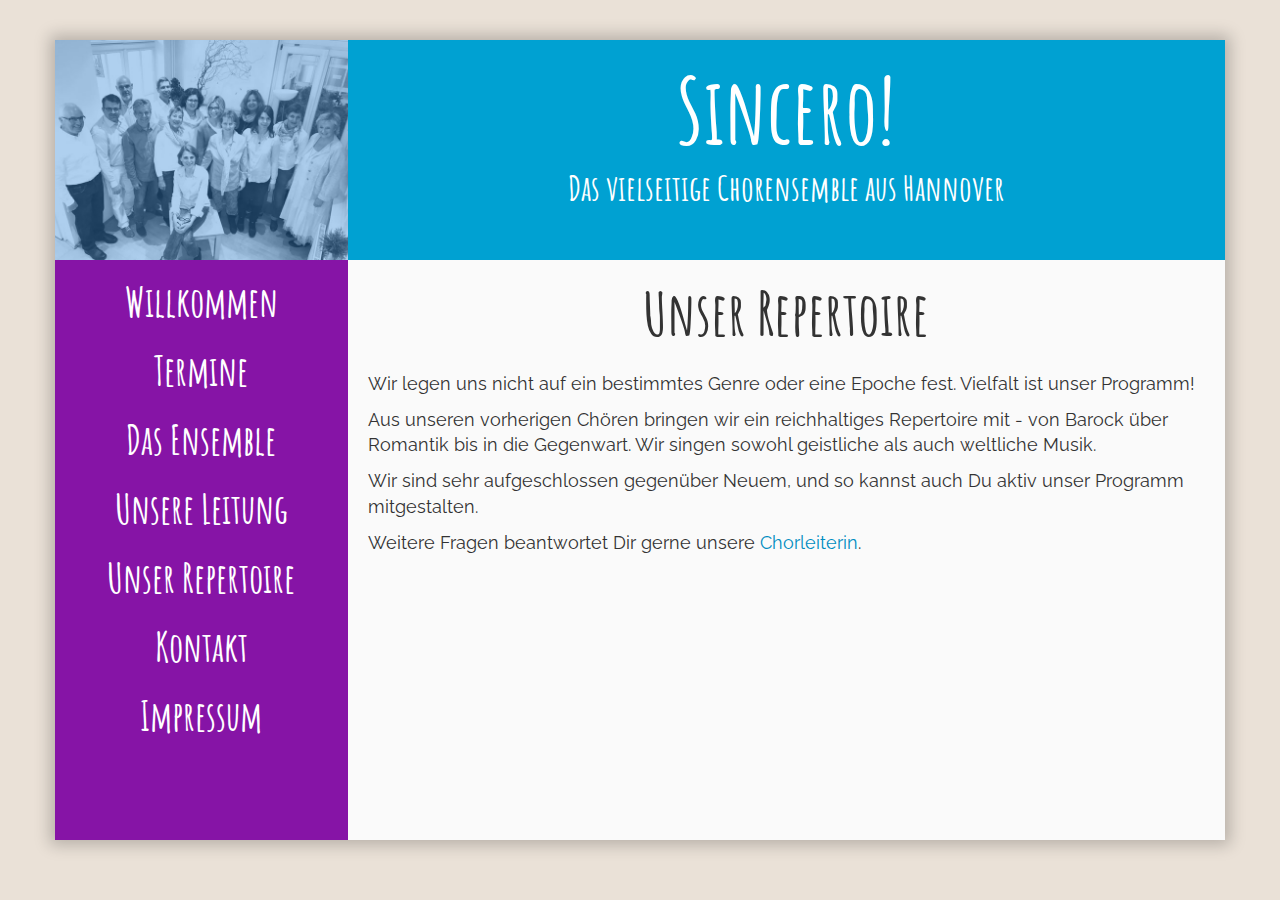
<file: repertoire.html>
<!DOCTYPE html>
<html lang="en">
<head>
    <meta name="viewport" content="width=device-width, initial-scale=1, maximum-scale=1, user-scalable=no">
    <meta charset="UTF-8">
    <meta name="description" content="Ensemble Sincero unter der Leitung von Ulrike Kestler Georgi">
    <meta name="keywords" content="Sincero,Ensemble,Chor,Hannover,Chorensemble,Canta Nova,Ulrike Kestler">
    <meta name="author" content="Ulrike Kestler Georgi">
    <meta name="copyright" content="(c) 2017 Ulrike Kestler">
    <meta name="robots" content="index,follow">
    <meta name="page-topic" content="music">
    <meta name="page-type" content="Homepage">
    <meta name="content-language" content="de">
    <meta name="audience" content="all">
    <meta name="revisit-after" content="7 Days">
    <title>Sincero! - Das vielseitige Chorensemble aus Hannover</title>
    <link href="https://fonts.googleapis.com/css?family=Amatic+SC:400,700|Raleway:400,700" rel="stylesheet">
    <link rel="stylesheet" href="https://maxcdn.bootstrapcdn.com/bootstrap/3.3.7/css/bootstrap.min.css" integrity="sha384-BVYiiSIFeK1dGmJRAkycuHAHRg32OmUcww7on3RYdg4Va+PmSTsz/K68vbdEjh4u" crossorigin="anonymous">
    <link rel="stylesheet" type="text/css" href="css/sincero.css">
    <link rel="apple-touch-icon-precomposed" sizes="144x144" href="images/icon144.png" />
    <link rel="apple-touch-icon-precomposed" sizes="114x114" href="images/icon114.png" />
    <link rel="apple-touch-icon-precomposed" sizes="72x72" href="images/icon72.png" />
    <link rel="apple-touch-icon-precomposed" href="images/icon64.png" />
    <link rel="shortcut icon" sizes="196x196" href="images/icon196.png" />
    <link rel="icon" type="image/x-icon" href="images/icon.png" />
</head>
<body>
<div class="container" id="view">
    <nav class="navbar navbar-default">
        <div class="container-fluid">
            <div class="navbar-header">
                <button type="button" class="navbar-toggle collapsed" data-toggle="collapse" data-target="#navbar-1" aria-expanded="false">
                    <span class="sr-only">Toggle navigation</span>
                    <span class="icon-bar"></span>
                    <span class="icon-bar"></span>
                    <span class="icon-bar"></span>
                </button>
                <a class="navbar-brand" href="#">
                    Sincero!
                </a>
            </div>
            <div class="collapse navbar-collapse" id="navbar-1">
                <ul class="nav navbar-nav">
                    <li><a href="index.html">Willkommen</a></li>
                    <li><a href="termine.html">Termine</a></li>
                    <li><a href="ensemble.html">Das Ensemble</a></li>
                    <li><a href="leitung.html">Unsere Leitung</a></li>
                    <li><a href="repertoire.html">Unser Repertoire</a></li>
                    <li><a href="kontakt.html">Kontakt</a></li>
                    <li><a href="impressum.html">Impressum</a></li>
                </ul>
            </div>
        </div>

    </nav>
    <div class="col-sm-3 col-md-4 col-lg-3 hidden-xs">
        <div class="row head darkblue" id="logo">

        </div>
        <div class="row purple" id="menu">
            <h3><a href="index.html">Willkommen</a></h3>
            <h3><a href="termine.html">Termine</a></h3>
            <h3><a href="ensemble.html">Das Ensemble</a></h3>
            <h3><a href="leitung.html">Unsere Leitung</a></h3>
            <h3><a href="repertoire.html">Unser Repertoire</a></h3>
            <h3><a href="kontakt.html">Kontakt</a></h3>
            <h3><a href="impressum.html">Impressum</a></h3>
        </div>
    </div>
    <div class="col-sm-9 col-md-8 col-lg-9">
        <div class="row head blue" id="claim">
            <h1>Sincero!</h1>
            <h4>Das vielseitige Chorensemble aus Hannover</h4>
        </div>
        <div class="row" id="content">
            <h2>Unser Repertoire</h2>
            <p>Wir legen uns nicht auf ein bestimmtes Genre oder eine Epoche fest. Vielfalt ist unser Programm!</p>
            <p>Aus unseren vorherigen Chören bringen wir ein reichhaltiges Repertoire mit - von Barock über Romantik bis in die Gegenwart. Wir singen sowohl geistliche als auch weltliche Musik.</p>
            <p>Wir sind sehr aufgeschlossen gegenüber Neuem, und so kannst auch Du aktiv unser Programm mitgestalten.</p>
            <p>Weitere Fragen beantwortet Dir gerne unsere <a href="kontakt.html">Chorleiterin</a>.</p>
        </div>
    </div>
</div>
<script
        src="https://code.jquery.com/jquery-3.2.1.slim.min.js"
        integrity="sha256-k2WSCIexGzOj3Euiig+TlR8gA0EmPjuc79OEeY5L45g="
        crossorigin="anonymous"></script>
<script src="https://maxcdn.bootstrapcdn.com/bootstrap/3.3.7/js/bootstrap.min.js" integrity="sha384-Tc5IQib027qvyjSMfHjOMaLkfuWVxZxUPnCJA7l2mCWNIpG9mGCD8wGNIcPD7Txa" crossorigin="anonymous"></script>
<script type="text/javascript">
    $(document).ready(function(){
        var h = $("#content").css('height');
        $("#menu").css('height',h);
    });
</script>
</body>
</html>
</file>
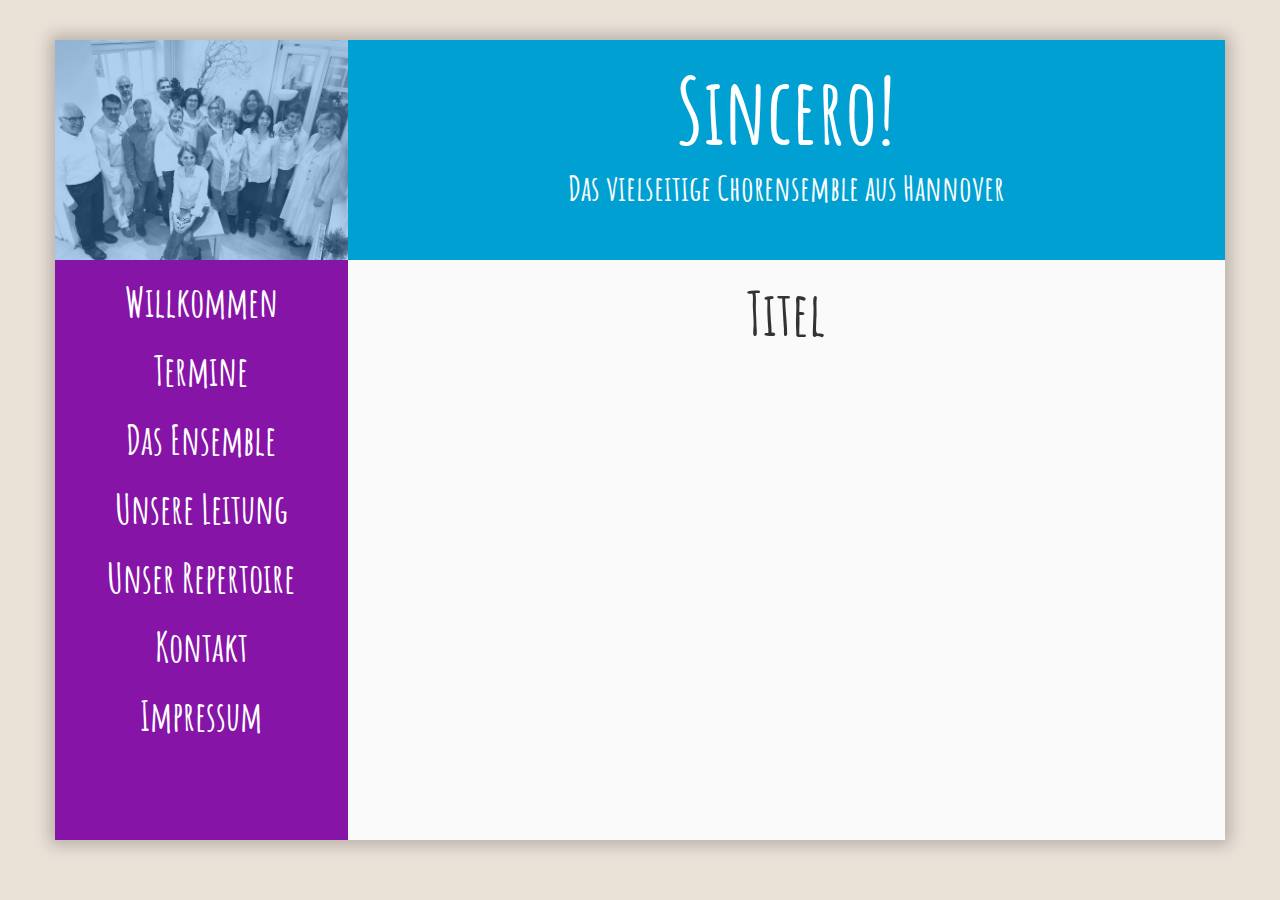
<file: template.html>
<!DOCTYPE html>
<html lang="en">
<head>
    <meta name="viewport" content="width=device-width, initial-scale=1, maximum-scale=1, user-scalable=no">
    <meta charset="UTF-8">
    <meta name="description" content="Ensemble Sincero unter der Leitung von Ulrike Kestler Georgi">
    <meta name="keywords" content="Sincero,Ensemble,Chor,Hannover,Chorensemble,Canta Nova,Ulrike Kestler">
    <meta name="author" content="Ulrike Kestler Georgi">
    <meta name="copyright" content="(c) 2017 Ulrike Kestler">
    <meta name="robots" content="index,follow">
    <meta name="page-topic" content="music">
    <meta name="page-type" content="Homepage">
    <meta name="content-language" content="de">
    <meta name="audience" content="all">
    <meta name="revisit-after" content="7 Days">
    <title>Sincero! - Das vielseitige Chorensemble aus Hannover</title>
    <link href="https://fonts.googleapis.com/css?family=Amatic+SC:400,700|Raleway:400,700" rel="stylesheet">
    <link rel="stylesheet" href="https://maxcdn.bootstrapcdn.com/bootstrap/3.3.7/css/bootstrap.min.css" integrity="sha384-BVYiiSIFeK1dGmJRAkycuHAHRg32OmUcww7on3RYdg4Va+PmSTsz/K68vbdEjh4u" crossorigin="anonymous">
    <link rel="stylesheet" type="text/css" href="css/sincero.css">
    <link rel="apple-touch-icon-precomposed" sizes="144x144" href="images/icon144.png" />
    <link rel="apple-touch-icon-precomposed" sizes="114x114" href="images/icon114.png" />
    <link rel="apple-touch-icon-precomposed" sizes="72x72" href="images/icon72.png" />
    <link rel="apple-touch-icon-precomposed" href="images/icon64.png" />
    <link rel="shortcut icon" sizes="196x196" href="images/icon196.png" />
    <link rel="icon" type="image/x-icon" href="images/icon.png" />
</head>
<body>
<div class="container" id="view">
    <nav class="navbar navbar-default">
        <div class="container-fluid">
            <div class="navbar-header">
                <button type="button" class="navbar-toggle collapsed" data-toggle="collapse" data-target="#navbar-1" aria-expanded="false">
                    <span class="sr-only">Toggle navigation</span>
                    <span class="icon-bar"></span>
                    <span class="icon-bar"></span>
                    <span class="icon-bar"></span>
                </button>
                <a class="navbar-brand" href="#">
                    Sincero!
                </a>
            </div>
            <div class="collapse navbar-collapse" id="navbar-1">
                <ul class="nav navbar-nav">
                    <li><a href="index.html">Willkommen</a></li>
                    <li><a href="termine.html">Termine</a></li>
                    <li><a href="ensemble.html">Das Ensemble</a></li>
                    <li><a href="leitung.html">Unsere Leitung</a></li>
                    <li><a href="repertoire.html">Unser Repertoire</a></li>
                    <li><a href="kontakt.html">Kontakt</a></li>
                    <li><a href="impressum.html">Impressum</a></li>
                </ul>
            </div>
        </div>

    </nav>
    <div class="col-sm-3 col-md-4 col-lg-3 hidden-xs">
        <div class="row head darkblue" id="logo">

        </div>
        <div class="row purple" id="menu">
            <h3><a href="index.html">Willkommen</a></h3>
            <h3><a href="termine.html">Termine</a></h3>
            <h3><a href="ensemble.html">Das Ensemble</a></h3>
            <h3><a href="leitung.html">Unsere Leitung</a></h3>
            <h3><a href="repertoire.html">Unser Repertoire</a></h3>
            <h3><a href="kontakt.html">Kontakt</a></h3>
            <h3><a href="impressum.html">Impressum</a></h3>
        </div>
    </div>
    <div class="col-sm-9 col-md-8 col-lg-9">
        <div class="row head blue" id="claim">
            <h1>Sincero!</h1>
            <h4>Das vielseitige Chorensemble aus Hannover</h4>
        </div>
        <div class="row" id="content">
            <h2>Titel</h2>
        </div>
    </div>
</div>
<script
        src="https://code.jquery.com/jquery-3.2.1.slim.min.js"
        integrity="sha256-k2WSCIexGzOj3Euiig+TlR8gA0EmPjuc79OEeY5L45g="
        crossorigin="anonymous"></script>
<script src="https://maxcdn.bootstrapcdn.com/bootstrap/3.3.7/js/bootstrap.min.js" integrity="sha384-Tc5IQib027qvyjSMfHjOMaLkfuWVxZxUPnCJA7l2mCWNIpG9mGCD8wGNIcPD7Txa" crossorigin="anonymous"></script>
<script type="text/javascript">
    $(document).ready(function(){
        var h = $("#content").css('height');
        $("#menu").css('height',h);
    });
</script>
</body>
</html>
</file>
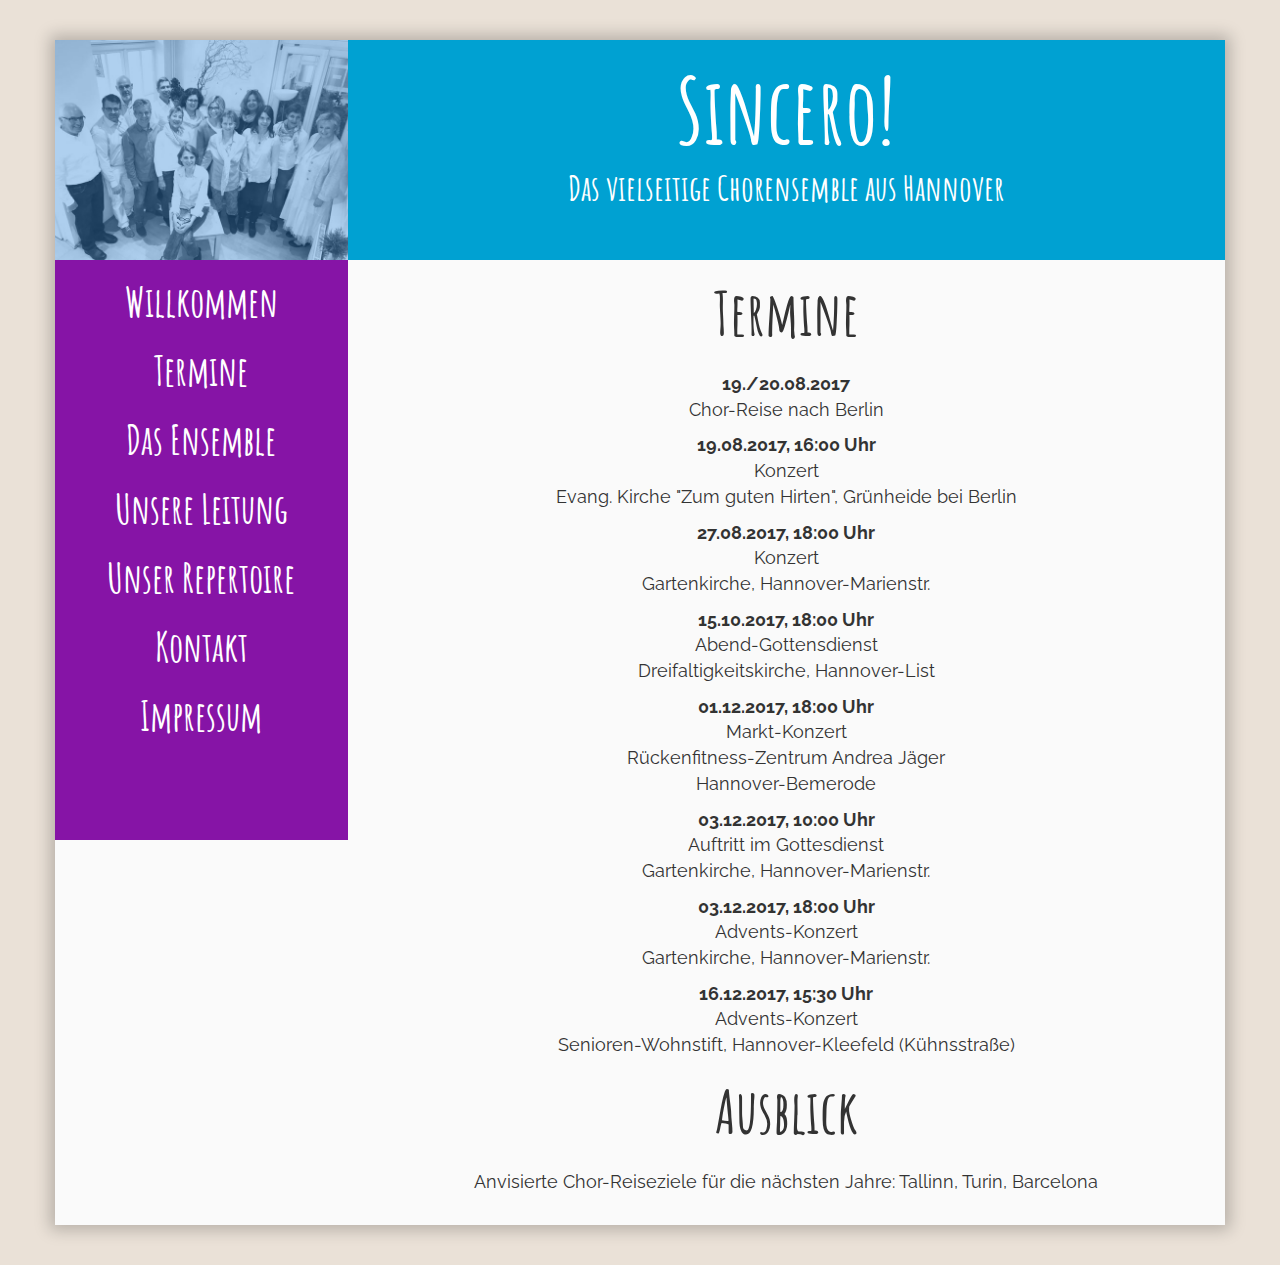
<file: termine.html>
<!DOCTYPE html>
<html lang="en">
<head>
    <meta name="viewport" content="width=device-width, initial-scale=1, maximum-scale=1, user-scalable=no">
    <meta charset="UTF-8">
    <meta name="description" content="Ensemble Sincero unter der Leitung von Ulrike Kestler Georgi">
    <meta name="keywords" content="Sincero,Ensemble,Chor,Hannover,Chorensemble,Canta Nova,Ulrike Kestler">
    <meta name="author" content="Ulrike Kestler Georgi">
    <meta name="copyright" content="(c) 2017 Ulrike Kestler">
    <meta name="robots" content="index,follow">
    <meta name="page-topic" content="music">
    <meta name="page-type" content="Homepage">
    <meta name="content-language" content="de">
    <meta name="audience" content="all">
    <meta name="revisit-after" content="7 Days">
    <title>Sincero! - Das vielseitige Chorensemble aus Hannover</title>
    <link href="https://fonts.googleapis.com/css?family=Amatic+SC:400,700|Raleway:400,700" rel="stylesheet">
    <link rel="stylesheet" href="https://maxcdn.bootstrapcdn.com/bootstrap/3.3.7/css/bootstrap.min.css" integrity="sha384-BVYiiSIFeK1dGmJRAkycuHAHRg32OmUcww7on3RYdg4Va+PmSTsz/K68vbdEjh4u" crossorigin="anonymous">
    <link rel="stylesheet" type="text/css" href="css/sincero.css">
    <link rel="apple-touch-icon-precomposed" sizes="144x144" href="images/icon144.png" />
    <link rel="apple-touch-icon-precomposed" sizes="114x114" href="images/icon114.png" />
    <link rel="apple-touch-icon-precomposed" sizes="72x72" href="images/icon72.png" />
    <link rel="apple-touch-icon-precomposed" href="images/icon64.png" />
    <link rel="shortcut icon" sizes="196x196" href="images/icon196.png" />
    <link rel="icon" type="image/x-icon" href="images/icon.png" />
</head>
<body>
<div class="container" id="view">
    <nav class="navbar navbar-default">
        <div class="container-fluid">
            <div class="navbar-header">
                <button type="button" class="navbar-toggle collapsed" data-toggle="collapse" data-target="#navbar-1" aria-expanded="false">
                    <span class="sr-only">Toggle navigation</span>
                    <span class="icon-bar"></span>
                    <span class="icon-bar"></span>
                    <span class="icon-bar"></span>
                </button>
                <a class="navbar-brand" href="#">
                    Sincero!
                </a>
            </div>
            <div class="collapse navbar-collapse" id="navbar-1">
                <ul class="nav navbar-nav">
                    <li><a href="index.html">Willkommen</a></li>
                    <li><a href="termine.html">Termine</a></li>
                    <li><a href="ensemble.html">Das Ensemble</a></li>
                    <li><a href="leitung.html">Unsere Leitung</a></li>
                    <li><a href="repertoire.html">Unser Repertoire</a></li>
                    <li><a href="kontakt.html">Kontakt</a></li>
                    <li><a href="impressum.html">Impressum</a></li>
                </ul>
            </div>
        </div>

    </nav>
    <div class="col-sm-3 col-md-4 col-lg-3 hidden-xs">
        <div class="row head darkblue" id="logo">

        </div>
        <div class="row purple" id="menu">
            <h3><a href="index.html">Willkommen</a></h3>
            <h3><a href="termine.html">Termine</a></h3>
            <h3><a href="ensemble.html">Das Ensemble</a></h3>
            <h3><a href="leitung.html">Unsere Leitung</a></h3>
            <h3><a href="repertoire.html">Unser Repertoire</a></h3>
            <h3><a href="kontakt.html">Kontakt</a></h3>
            <h3><a href="impressum.html">Impressum</a></h3>
        </div>
    </div>
    <div class="col-sm-9 col-md-8 col-lg-9">
        <div class="row head blue" id="claim">
            <h1>Sincero!</h1>
            <h4>Das vielseitige Chorensemble aus Hannover</h4>
        </div>
        <div class="row" id="content">
            <h2>Termine</h2>
            <p class="centered">
                <strong>19./20.08.2017</strong><br>
                Chor-Reise nach Berlin
            </p>
            <p class="centered">
                <strong>19.08.2017, 16:00 Uhr</strong><br>
                Konzert<br/>Evang. Kirche "Zum guten Hirten", Grünheide bei Berlin
            </p>
            <p class="centered">
                <strong>27.08.2017, 18:00 Uhr</strong> <br>
                Konzert<br/>Gartenkirche, Hannover-Marienstr.
            </p>
            <p class="centered">
                <strong>15.10.2017, 18:00 Uhr</strong> <br>
                Abend-Gottensdienst<br/>Dreifaltigkeitskirche, Hannover-List
            </p>
            <p class="centered">
                <strong>01.12.2017, 18:00 Uhr</strong> <br>
                Markt-Konzert<br/>Rückenfitness-Zentrum Andrea J&auml;ger<br/>
                Hannover-Bemerode
            </p>
            <p class="centered">
                <strong>03.12.2017, 10:00 Uhr</strong> <br>
                Auftritt im Gottesdienst<br/>Gartenkirche, Hannover-Marienstr.
            </p>
            <p class="centered">
                <strong>03.12.2017, 18:00 Uhr</strong> <br>
                Advents-Konzert<br/>Gartenkirche, Hannover-Marienstr.
            </p>
            <p class="centered">
                <strong>16.12.2017, 15:30 Uhr</strong> <br>
                Advents-Konzert<br/>Senioren-Wohnstift, Hannover-Kleefeld (Kühnsstraße)
            </p>
            <h2>Ausblick</h2>
            <p class="centered">
                Anvisierte Chor-Reiseziele für die nächsten Jahre: Tallinn, Turin, Barcelona
            </p>
        </div>
    </div>
</div>
<script
        src="https://code.jquery.com/jquery-3.2.1.slim.min.js"
        integrity="sha256-k2WSCIexGzOj3Euiig+TlR8gA0EmPjuc79OEeY5L45g="
        crossorigin="anonymous"></script>
<script src="https://maxcdn.bootstrapcdn.com/bootstrap/3.3.7/js/bootstrap.min.js" integrity="sha384-Tc5IQib027qvyjSMfHjOMaLkfuWVxZxUPnCJA7l2mCWNIpG9mGCD8wGNIcPD7Txa" crossorigin="anonymous"></script>
<script type="text/javascript">
    $(document).ready(function(){
        var h = $("#content").css('height');
        $("#menu").css('height',h);
    });
</script>
</body>
</html>
</file>
<file: css/sincero.css>
body {
    margin: 0;
    /*background: #AED8E9;*/
    background: rgba(141, 91, 32, 0.18);
    font-size: 1.8em;
    font-family: 'Raleway',sans-serif;
    -webkit-font-smoothing: antialiased;
    -moz-osx-font-smoothing: grayscale;
    box-sizing: border-box;
}

h1,h2,h3,h4 {
    font-family: 'Amatic SC';
    font-weight: normal;
}

ul {
    text-align: left;
}

#view {
    background-color: #fafafa;
    margin-top: 40px;
    margin-bottom: 40px;
    padding-left: 0;
    padding-right: 0;
    min-height: 800px;
    /*box-shadow: 8px 8px 10px #555;*/
    box-shadow: 0 0 15px 5px rgba(0,0,0,0.22);
}

#title {
    box-shadow: 8px 8px 10px #aaa;
}

.head {
    height: 220px;
    text-align: center;
}

#logo {
    background-image: url('../images/chor.jpg');
    background-position: center center;
    background-size: cover;
    background-repeat: no-repeat;
}

#claim {
    overflow: hidden;
}

#menu {
    text-align: center;
    min-height: 580px;
}

#content {
    padding: 0 20px 20px 20px;
    text-align: center;
}

h1 {
    font-size: 90px;
    font-weight: 700;
}

h2 {
    font-size: 60px;
    font-weight: 700;
    margin-bottom: 25px;
}

h3 {
    font-size: 40px;
    font-weight: 700;
    margin-bottom: 20px;
}

h4 {
    font-size: 35px;
    font-weight: 700;
}

#menu > h3 {
    font-size: 40px;
    font-weight: 700;
    color: white;
    margin-bottom: 25px;
}

p {
    text-align: left;
}

a, a:visited {
    color: #008DC1;
}

a:hover {
    color: #003B62;
}

h3 > a, h3 > a:visited, h3 > a:hover {
    color: white;
}

.xtitle {
    background-image: url('../images/ulrike.jpg');
    background-size: cover;
    background-position: left top;
    background-repeat: no-repeat;
}

#uk {
    background-image: url('../images/ukg.jpg');
    background-size: cover;
    background-position: left 5px;
    background-repeat: no-repeat;
    min-height: 500px;
}

#claim > h1,h4 {
    color: white;
}

.blue {
    background: #00A1D2;
}

.darkblue {
    background: #008DC1;
}

.lightblue {
    background-color: #AED8E9;
}

.gray {
    background: #A2AEB2;
}

.purple {
    background: #8614A6;
}

.centered {
    text-align: center;
}

nav {
    display:none;
}

@media (max-width: 767px) {
    #view {
        margin-top: 0;
        margin-bottom: 0;
    }

    .head {
        display: none;
    }

    nav {
        display:block;
    }

    .navbar-header {
        background: #00A1D2;
        color: white;
    }

    .navbar-brand {
        color: white !important;
    }

    .navbar-toggle, .navbar-toggle:focus {
        background-color: transparent !important;
    }

    span.icon-bar, span.icon-bar:focus {
        background-color: white !important;
    }

    h1 {
        font-size: 60px;
    }

    h2 {
        font-size: 40px;
        margin-bottom: 15px;
    }

    h3 {
        font-size: 30px;
        margin-bottom: 10px;
    }

    h4 {
        font-size: 25px;
    }
}
</file>
<file: css/_sincero.css>
body {
    margin: 0;
    background: #AED8E9;
    font-size: 1.8em;
    font-family: 'Raleway',sans-serif;
    -webkit-font-smoothing: antialiased;
    -moz-osx-font-smoothing: grayscale;
    box-sizing: border-box;
}

h1,h2,h3,h4 {
    font-family: 'Amatic SC';
}

h1 {
    font-size: 75px;
    font-weight: 700;
}

h2 {
    font-size: 50px;
    font-weight: 700;
    margin-bottom: 25px;
}

h4 {
    font-size: 25px;
    font-weight: 700;
}

a, a:visited {
    color: #008DC1;
}

a:hover {
    color: #003B62;
}

ul {
    text-align: left;
}

#view {
    background-color: #fafafa;
    margin-top: 0;
    padding-left: 0;
    padding-right: 0;
}

#claim {
    overflow: hidden;
}

#claim > h1,h4 {
    color: white;
}

#uk {
    background-image: url('../images/ukg.jpg');
    background-size: cover;
    background-position: left 5px;
    background-repeat: no-repeat;
    min-height: 500px;
}

.content {
    padding: 0 20px;
    text-align: center;
}

.head {
    height: 120px;
    text-align: center;
}

.blue {
    background: #00A1D2;
}

.darkblue {
    background: #008DC1;
}

.lightblue {
    background-color: #AED8E9;
}

.gray {
    background: #A2AEB2;
}

.purple {
    background: #8614A6;
}

.centered {
    text-align: center;
}

@media (min-width: 768px) {
    .head {
        height: 200px;
        text-align: center;
    }

    h1 {
        font-size: 90px;
        font-weight: 700;
    }

    h2 {
        font-size: 60px;
        font-weight: 700;
        margin-bottom: 25px;
    }

    h4 {
        font-size: 35px;
        font-weight: 700;
    }

    #view {
        background-color: #fafafa;
        margin-top: 40px;
        margin-bottom: 40px;
        padding-left: 0;
        padding-right: 0;
        min-height: 800px;
        box-shadow: 0 0 15px 5px rgba(0,0,0,0.22);
    }
}
</file>
<file: css/idee1.css>
body {
    margin: 0;
    background: #AED8E9;
    font-size: 1.8em;
    font-family: 'Raleway',sans-serif;
    -webkit-font-smoothing: antialiased;
    -moz-osx-font-smoothing: grayscale;
    box-sizing: border-box;
}

h1,h2,h3,h4 {
    font-family: 'Amatic SC';
    font-weight: normal;
}

#view {
    background-color: #fafafa;
    margin-top: 40px;
    padding-left: 0;
    padding-right: 0;
    min-height: 800px;
    /*box-shadow: 8px 8px 10px #555;*/
    box-shadow: 0 0 15px 5px rgba(0,0,0,0.22);
}

#title {
    box-shadow: 8px 8px 10px #aaa;
}

.head {
    height: 220px;
    text-align: center;
}

#logo {
    background-image: url('../images/IMG_5587.jpg');
    background-position: center center;
    background-size: cover;
    background-repeat: no-repeat;
}

#claim {
    overflow: hidden;
}

#menu {
    text-align: center;
    min-height: 580px;
}

#content {
    padding: 0 20px;
    text-align: center;
}

h1 {
    font-size: 90px;
    font-weight: 700;
}

h2 {
    font-size: 60px;
    font-weight: 700;
    margin-bottom: 25px;
}

h4 {
    font-size: 35px;
    font-weight: 700;
}

#menu > h3 {
    font-size: 40px;
    font-weight: 700;
    color: white;
    margin-bottom: 25px;
}

p {
    text-align: left;
}

a, a:visited {
    color: #008DC1;
}

a:hover {
    color: #003B62;
}

h3 > a, a:visited, a:hover {
    color: white;
}

.xtitle {
    background-image: url('../images/ulrike.jpg');
    background-size: cover;
    background-position: left top;
    background-repeat: no-repeat;
}

#uk {
    background-image: url('../images/ukg.jpg');
    background-size: cover;
    background-position: left 5px;
    background-repeat: no-repeat;
    min-height: 500px;
}

#claim > h1,h4 {
    color: white;
}

.blue {
    background: #00A1D2;
}

.darkblue {
    background: #008DC1;
}

.lightblue {
    background-color: #AED8E9;
}

.gray {
    background: #A2AEB2;
}

.purple {
    background: #8614A6;
}

.centered {
    text-align: center;
}
</file>
